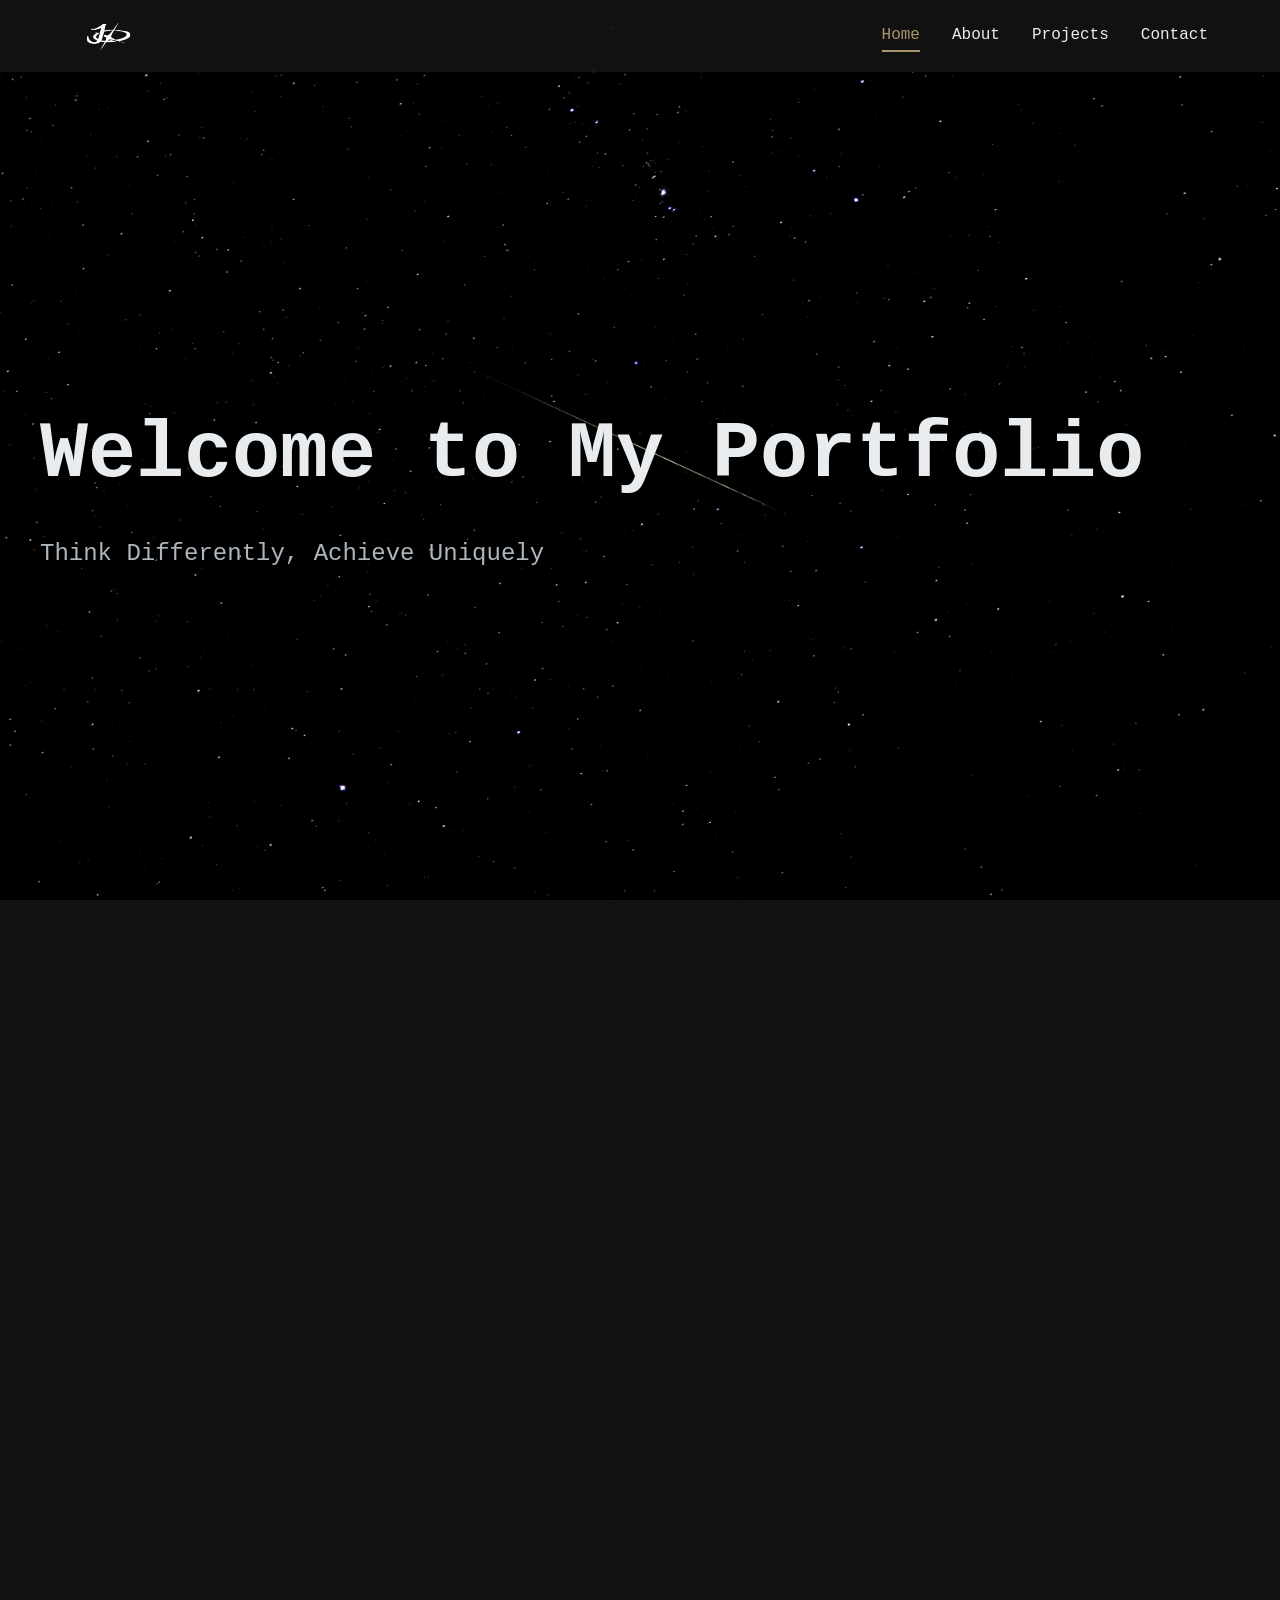
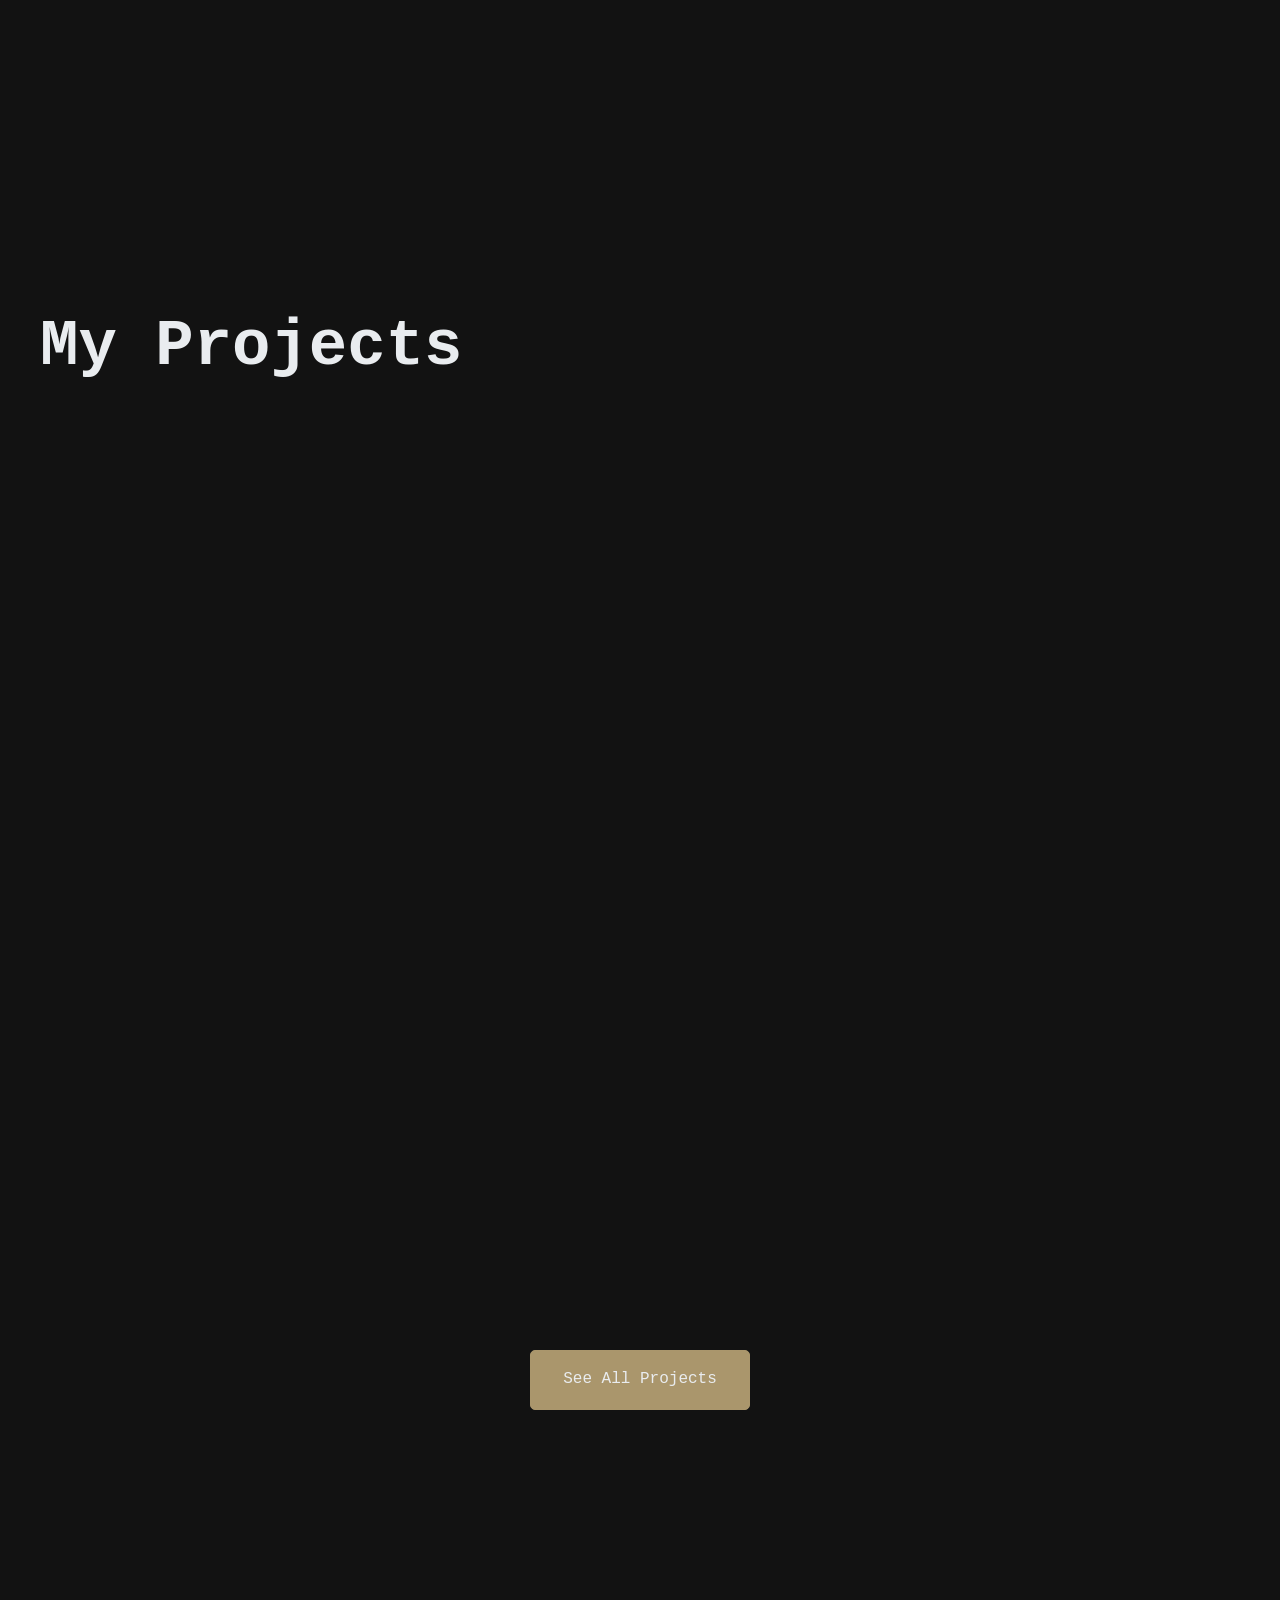
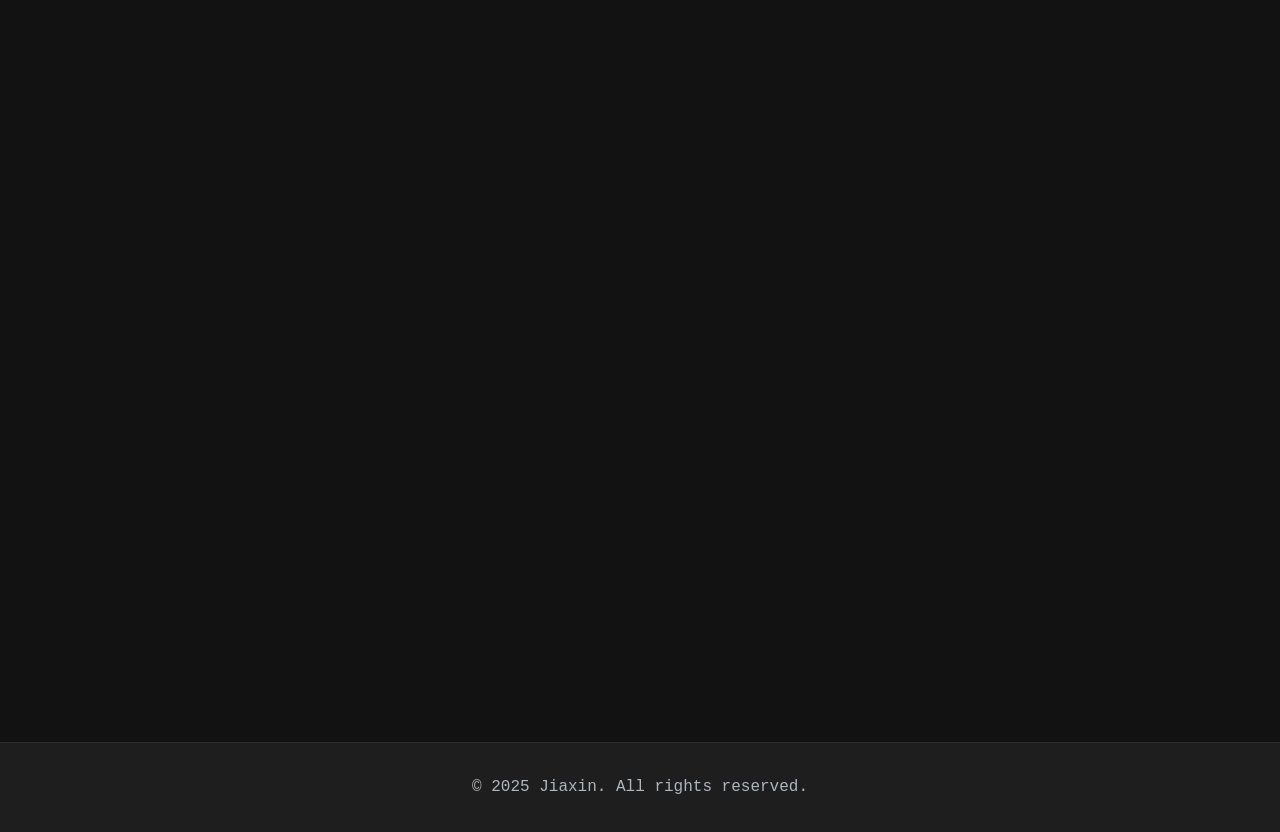
<file: index.html>
<!DOCTYPE html>
<html lang="en">
<head>
    <meta charset="UTF-8">
    <meta name="viewport" content="width=device-width, initial-scale=1.0">
    <title>Jiaxin's Portfolio</title>
    <meta name="description" content="Welcome to Jiaxin's portfolio website. Explore projects, skills, and more about a passionate Computer Science student specializing in Software Engineering at Universiti Teknologi Malaysia.">
    <link rel="stylesheet" href="styles.css">
</head>
<body>
    <header class="header">
        <nav class="nav">
            <div class="logo">
                <a href="#home">
                    <img src="images/logo.webp" alt="Logo" class="logo-img">
                </a>
            </div>
            <button class="mobile-menu-toggle" aria-label="Toggle menu">
                <span></span>
                <span></span>
                <span></span>
            </button>
            <ul class="nav-links">
                <li><a href="#home" class="active">Home</a></li>
                <li><a href="about.html">About</a></li>
                <li><a href="project.html">Projects</a></li>
                <li><a href="#contact">Contact</a></li>
            </ul>
        </nav>
    </header>

    <main>
        <section id="home" class="section fade-in">
            <div class="container">
                <h1>Welcome to My Portfolio</h1>
                <p class="subtitle">Think Differently, Achieve Uniquely</p>
            </div>
        </section>

        <!--About Me-->
        <section id="about" class="section fade-in">
            <div class="container">
                <h2>About Me</h2>
                <div class="about-content">
                    <p>I'm a passionate Computer Science student specializing in Software Engineering at Universiti Teknologi Malaysia.
                        </br>Interested in creating beautiful and functional web experiences.</p>
                    <a href="about.html" class="learn-more-link">Learn more about me &rarr;</a>
                </div>
            </div>
        </section>

        <section id="projects" class="section">
            <div class="container">
                <h2>My Projects</h2>
                <div class="projects-grid">
                    <!-- Project 5 -->
                    <div class="project-item fade-in">
                        <a href="project5.html" class="project-link" aria-label="View Project 5 Detail">
                            <div class="project-image-card">
                                <img src="images/project5.png" alt="Unity Multiplatform Input System Image">
                            </div>
                            <div class="project-text-content">
                                <h3 class="project-title">Unity Multiplatform Input System</h3>
                                <div class="project-tags">
                                    <span class="project-tag">C#</span>
                                    <span class="project-tag">Unity</span>
                                    <span class="project-tag">Design Pattern</span>
                                </div>
                            </div>
                        </a>
                    </div>
                    <!-- Project 6 -->
                    <div class="project-item fade-in">
                        <a href="project6.html" class="project-link" aria-label="View Project 6 Detail">
                            <div class="project-image-card">
                                <img src="images/project6.png" alt="CalmSpace Image">
                            </div>
                            <div class="project-text-content">
                                <h3 class="project-title">CalmSpace</h3>
                                <div class="project-tags">
                                    <span class="project-tag">Java Spring Boot</span>
                                    <span class="project-tag">Maven</span>
                                    <span class="project-tag">MySQL</span>
                                </div>
                            </div>
                        </a>
                    </div>
                    <!-- Project 8 -->
                    <div class="project-item fade-in">
                        <a href="project8.html" class="project-link" aria-label="View Project 8 Detail">
                            <div class="project-image-card">
                                <img src="images/project8.png" alt="MindTrack Image">
                            </div>
                            <div class="project-text-content">
                                <h3 class="project-title">MindTrack</h3>
                                <div class="project-tags">
                                    <span class="project-tag">TypeScript</span>
                                </div>
                            </div>
                        </a>
                    </div>
                    <!-- Project 9 -->
                    <div class="project-item fade-in">
                        <a href="project9.html" class="project-link" aria-label="View Project 9 Detail">
                            <div class="project-image-card">
                                <img src="images/project9.png" alt="SavePaws Image">
                            </div>
                            <div class="project-text-content">
                                <h3 class="project-title">SavePaws</h3>
                                <div class="project-tags">
                                    <span class="project-tag">React Native</span>
                                    <span class="project-tag">Express.js</span>
                                    <span class="project-tag">REST API</span>
                                </div>
                            </div>
                        </a>
                    </div>
                </div>
                <!-- Direct to Project -->
                <div class="see-all-projects-button">
                    <a href="project.html" class="btn primary-button">See All Projects</a>
                </div>
            </div>
        </section>

        <section id="contact" class="section fade-in">
            <div class="container">
                <h2>Contact Me</h2>
                <div class="contact-content">
                    <p>Get in touch with me!!</p>
                    <a href="https://github.com/Jiaxin061" class="contact-button" target="_blank" rel="noopener">Visit My GitHub</a>
                </div>
            </div>
        </section>
    </main>

    <footer class="footer">
        <div class="container">
            <p>&copy; 2025 Jiaxin. All rights reserved.</p>
        </div>
    </footer>

    <script src="script.js"></script>
</body>
</html>
</file>
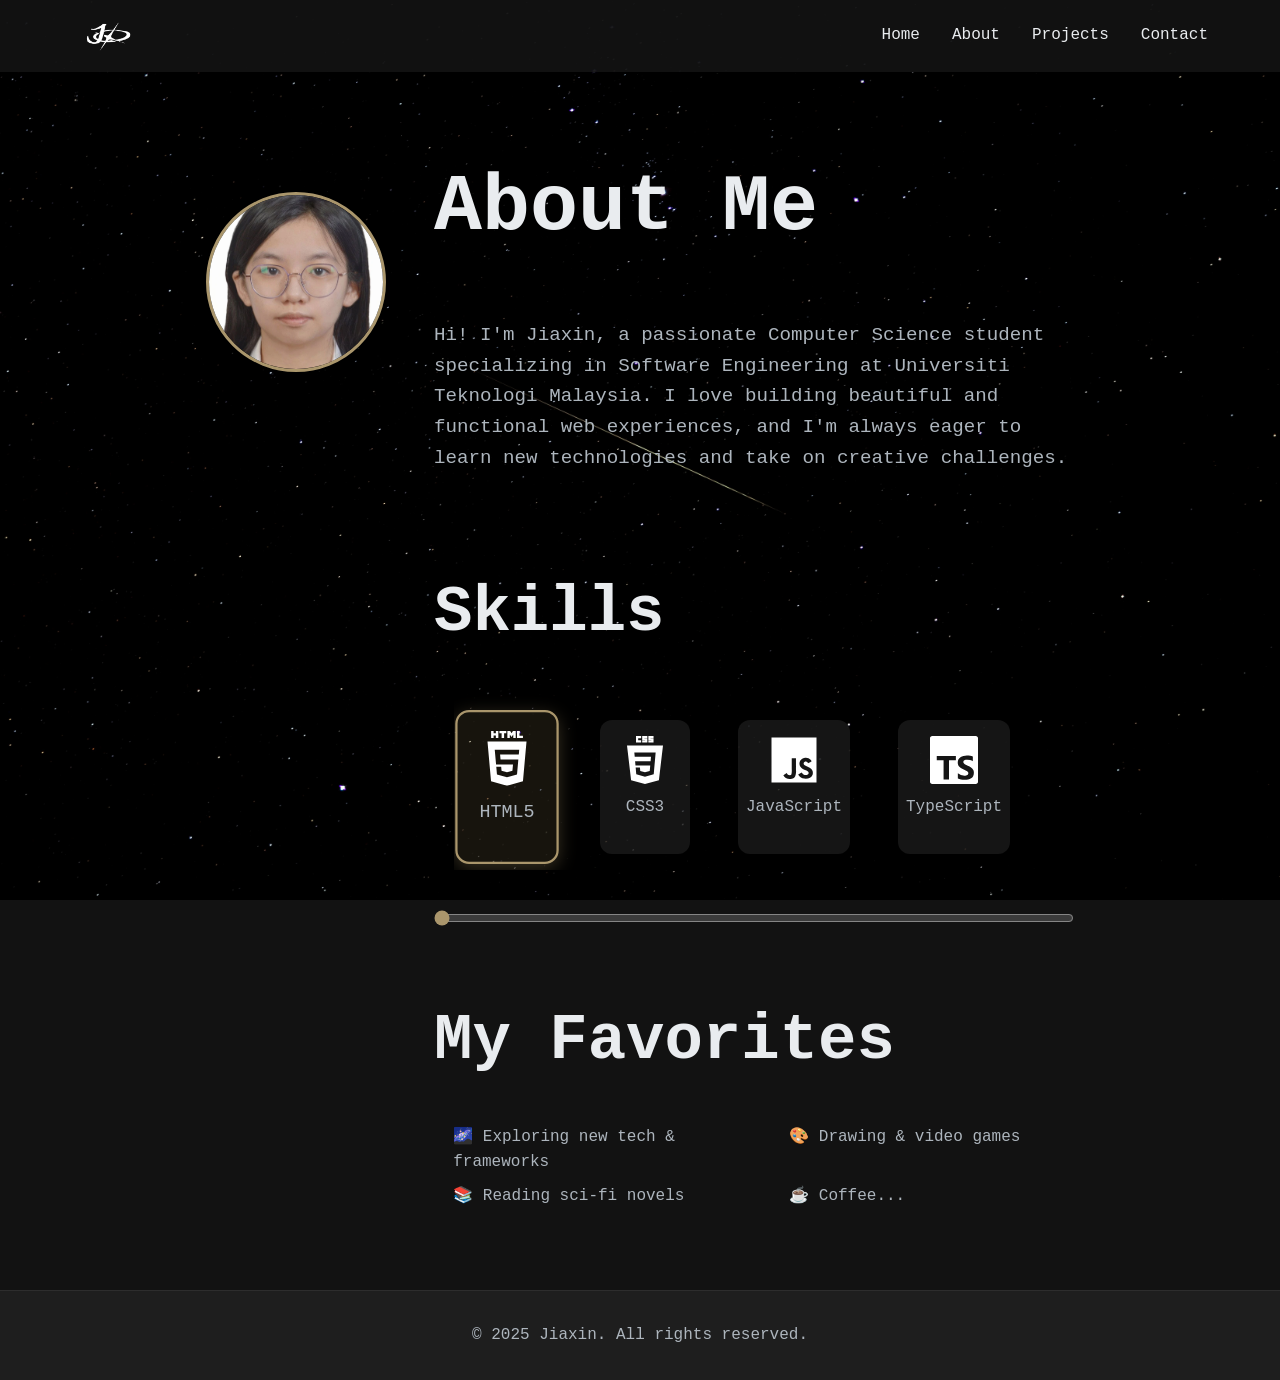
<file: about.html>
<!DOCTYPE html>
<html lang="en">
<head>
    <meta charset="UTF-8">
    <meta name="viewport" content="width=device-width, initial-scale=1.0">
    <title>About Jiaxin | Portfolio, Skills, and Favorites</title>
    <meta name="description" content="Learn more about Jiaxin, a passionate Computer Science student specializing in Software Engineering at Universiti Teknologi Malaysia. Discover skills, favorite tools, and more.">
    <link rel="stylesheet" href="styles.css">
</head>
<body>
    <header class="header">
        <nav class="nav" aria-label="Main Navigation">
            <div class="logo">
                <a href="index.html#home">
                    <img src="images/logo.webp" alt="Jiaxin Portfolio Logo" class="logo-img">
                </a>
            </div>
            <button class="mobile-menu-toggle" aria-label="Toggle menu">
                <span></span>
                <span></span>
                <span></span>
            </button>
            <ul class="nav-links">
                <li><a href="index.html#home">Home</a></li>
                <li><a href="about.html" class="active">About</a></li>
                <li><a href="project.html">Projects</a></li>
                <li><a href="index.html#contact">Contact</a></li>
            </ul>
        </nav>
    </header>
    <main>
        <section class="about-section section fade-in">
            <div class="container about-container">
                <div class="about-profile">
                    <img src="images/profile.webp" alt="Jiaxin profile picture" class="about-profile-img">
                </div>
                <div class="about-info">
                    <h1>About Me</h1>
                    <p class="about-intro">
                        Hi! I'm Jiaxin, a passionate Computer Science student specializing in Software Engineering at Universiti Teknologi Malaysia. I love building beautiful and functional web experiences, and I'm always eager to learn new technologies and take on creative challenges.
                    </p>
                    <h2>Skills</h2>
                    <div class="about-skills-scroll">
                        <div class="skill-item" id="skill-html"><img src="images/skill-logos/html5-01-svgrepo-com.svg" alt="HTML5 logo"><span>HTML5</span></div>
                        <div class="skill-item" id="skill-css"><img src="images/skill-logos/css-fill-svgrepo-com.svg" alt="CSS3 logo"><span>CSS3</span></div>
                        <div class="skill-item" id="skill-js"><img src="images/skill-logos/javascript-svgrepo-com.svg" alt="JavaScript logo"><span>JavaScript</span></div>
                        <div class="skill-item" id="skill-typescript"><img src="images/skill-logos/typescript.svg" alt="TypeScript logo"><span>TypeScript</span></div>
                        <div class="skill-item" id="skill-react-native"><img src="images/skill-logos/react-native.svg" alt="React Native logo"><span>React Native</span></div>
                        <div class="skill-item" id="skill-vue"><img src="images/skill-logos/logo-vue-svgrepo-com.svg" alt="Vue logo"><span>Vue</span></div>
                        <div class="skill-item" id="skill-figma"><img src="images/skill-logos/figma-logo-fill-svgrepo-com.svg" alt="Figma logo"><span>Figma</span></div>
                        <div class="skill-item" id="skill-cpp"><img src="images/skill-logos/c-plus-plus-svgrepo-com.svg" alt="C++ logo"><span>C++</span></div>
                        <div class="skill-item" id="skill-java"><img src="images/skill-logos/java-svgrepo-com.svg" alt="Java logo"><span>Java</span></div>
                        <div class="skill-item" id="skill-springboot"><img src="images/skill-logos/springboot.svg" alt="Spring Boot logo"><span>Spring Boot</span></div>
                        <div class="skill-item" id="skill-python"><img src="images/skill-logos/python-127-svgrepo-com.svg" alt="Python logo"><span>Python</span></div>
                        <div class="skill-item" id="skill-mysql"><img src="images/skill-logos/mysql-svgrepo-com.svg" alt="MySQL logo"><span>MySQL</span></div>
                        <div class="skill-item" id="skill-git"><img src="images/skill-logos/git.svg" alt="Git logo"><span>Git</span></div>
                        <div class="skill-item" id="skill-github"><img src="images/skill-logos/github.svg" alt="GitHub logo"><span>GitHub</span></div>
                    </div>
                    <input type="range" min="0" max="13" value="0" class="skills-scroll-range" aria-label="Scroll skills">
                    <h2>My Favorites</h2>
                    <ul class="about-favorites">
                        <li>🌌 Exploring new tech &amp; frameworks</li>
                        <li>🎨 Drawing &amp; video games</li>
                        <li>📚 Reading sci-fi novels</li>
                        <li>☕ Coffee...</li>
                    </ul>
                </div>
            </div>
        </section>
    </main>
    <footer class="footer">
        <div class="container">
            <p>&copy; 2025 Jiaxin. All rights reserved.</p>
        </div>
    </footer>
    <script src="script.js"></script>
    <script>
    const skillsContainer = document.querySelector('.about-skills-scroll');
    const range = document.querySelector('.skills-scroll-range');
    
    function updateSkillsList() {
        const skills = document.querySelectorAll('.about-skills-scroll .skill-item');
        
        function setActiveSkill(idx) {
            skills.forEach((item, i) => {
                item.classList.toggle('active', i === idx);
            });
            skills[idx].scrollIntoView({behavior: 'smooth', inline: 'center', block: 'nearest'});
            if (range && Number(range.value) !== idx) {
                range.value = idx;
            }
        }
        
        if (range && skills.length) {
            range.addEventListener('input', e => {
                setActiveSkill(Number(range.value));
            });
            
            // Mouse wheel scroll logic
            let scrollAccumulator = 0;
            const scrollThreshold = 150; // Higher value = slower scrolling
            
            skillsContainer.addEventListener('wheel', (e) => {
                e.preventDefault();
                scrollAccumulator += e.deltaY;
                
                if (Math.abs(scrollAccumulator) >= scrollThreshold) {
                    const direction = scrollAccumulator > 0 ? 1 : -1;
                    let nextIdx = Number(range.value) + direction;
                    
                    if (nextIdx >= 0 && nextIdx < skills.length) {
                        setActiveSkill(nextIdx);
                    }
                    scrollAccumulator = 0;
                }
            }, { passive: false });

            // Initialize
            setActiveSkill(Number(range.value));
            
            skills.forEach((item, i) => {
                item.addEventListener('click', () => {
                    setActiveSkill(i);
                });
            });
        }
    }
    
    updateSkillsList();
    </script>
</body>
</html>
</file>
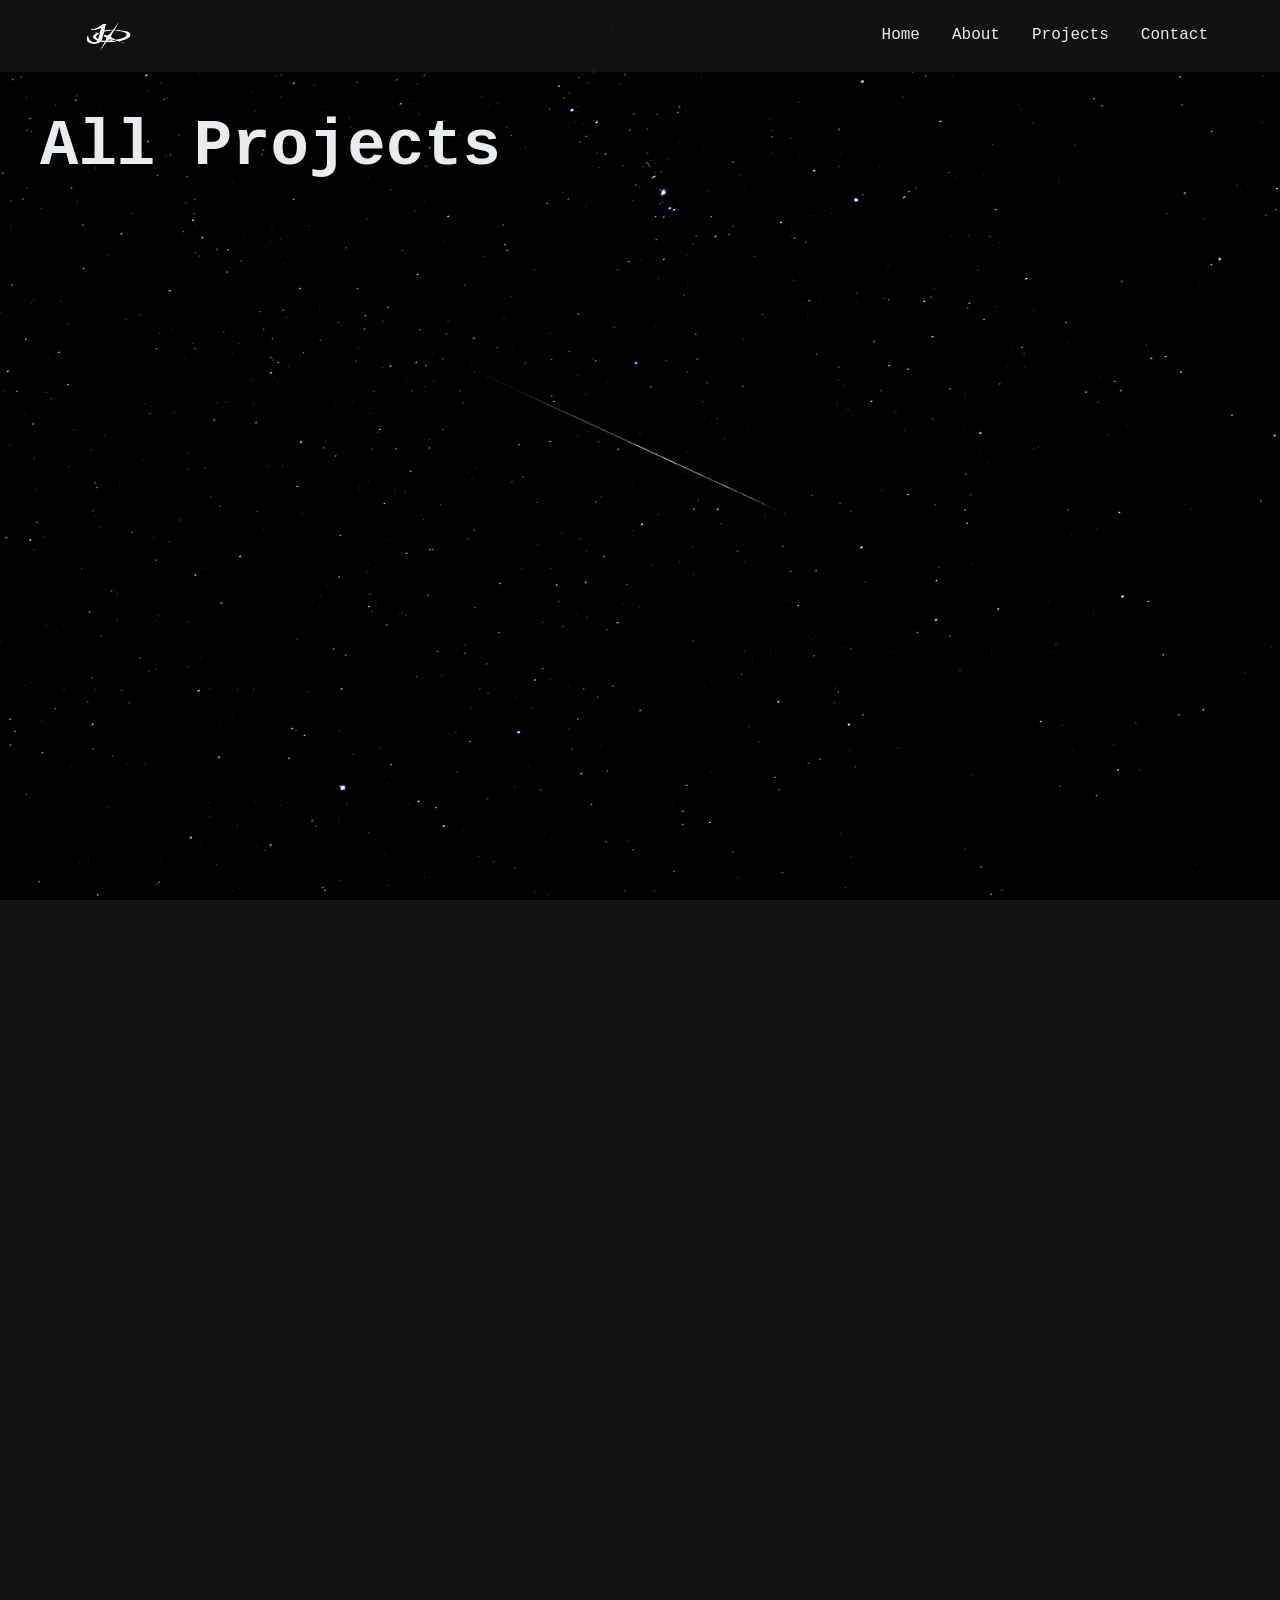
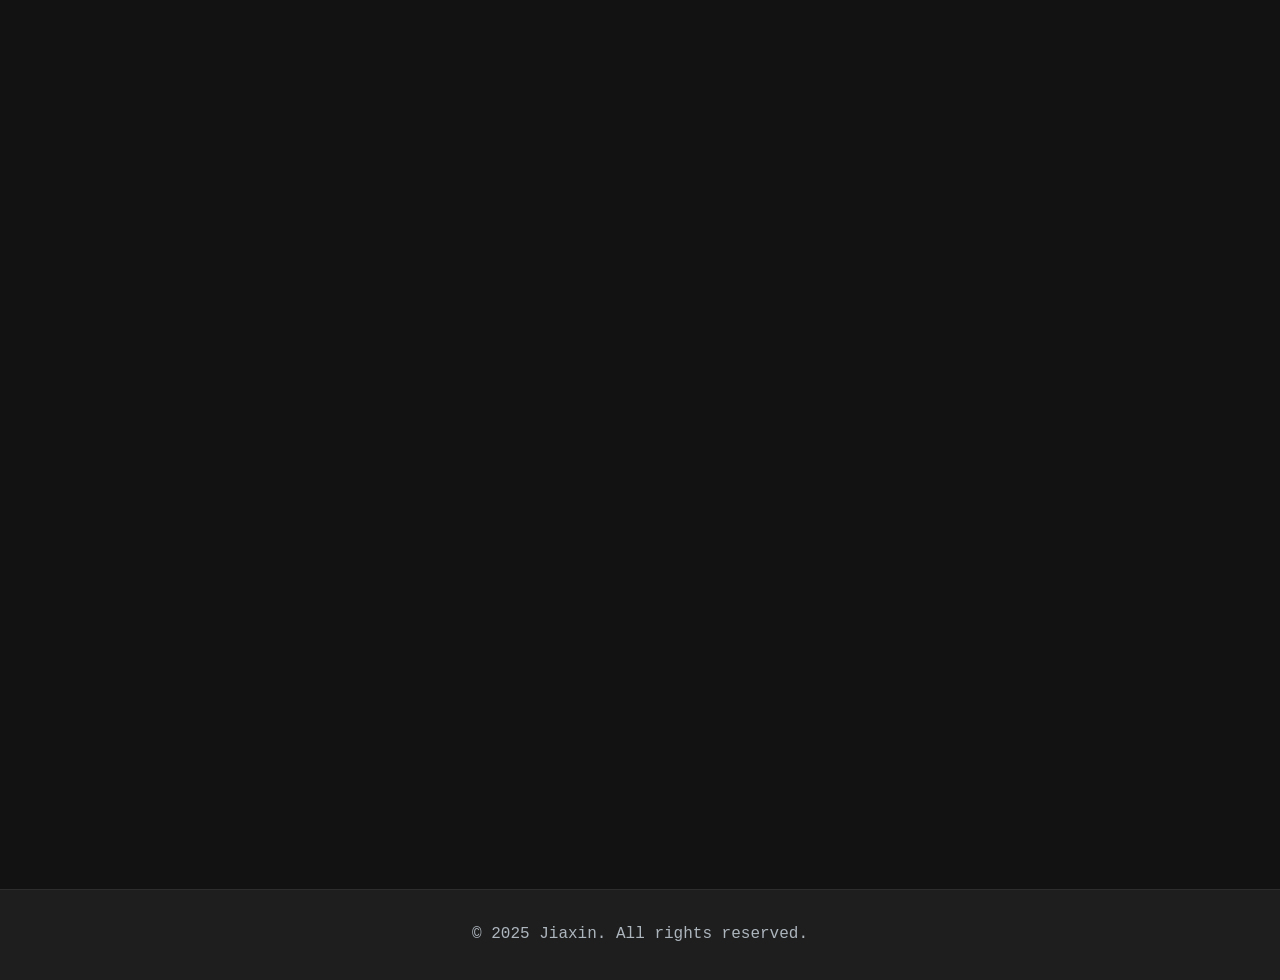
<file: project.html>
<!DOCTYPE html>
<html lang="en">
<head>
    <meta charset="UTF-8">
    <meta name="viewport" content="width=device-width, initial-scale=1.0">
    <title>Projects | Jiaxin's Portfolio</title>
    <meta name="description" content="Browse Jiaxin's web development projects, including portfolio, web apps, and more. Discover technologies and skills used in each project.">
    <link rel="stylesheet" href="styles.css">
</head>
<body>
    <header class="header">
        <nav class="nav">
            <div class="logo">
                <a href="index.html#home">
                    <img src="images/logo.webp" alt="Logo" class="logo-img">
                </a>
            </div>
             <button class="mobile-menu-toggle" aria-label="Toggle menu">
                <span></span>
                <span></span>
                <span></span>
            </button>
            <ul class="nav-links">
                <li><a href="index.html#home">Home</a></li>
                <li><a href="about.html">About</a></li>
                <li><a href="project.html" class="active">Projects</a></li>
                <li><a href="index.html#contact">Contact</a></li>
            </ul>
        </nav>
    </header>

    <main>
        <section id="all-projects" class="section">
            <div class="container">
                <h2>All Projects</h2>
                <div class="projects-grid">
                    <!-- Project 1 -->
                    <div class="project-item fade-in">
                         <a href="project1.html" class="project-link" aria-label="View Project 1 Detail">
                            <div class="project-image-card">
                                <img src="images/project1.webp" alt="Project 1 Image">
                            </div>
                            <div class="project-text-content">
                                <h3 class="project-title">DblaFence - Best Innovative Idea Award</h3>
                                <div class="project-tags">
                                    <span class="project-tag">HTML</span>
                                    <span class="project-tag">CSS</span>
                                    <span class="project-tag">JavaScript</span>
                                </div>
                            </div>
                        </a>
                    </div>
                    <!-- Project 2 -->
                    <div class="project-item fade-in">
                        <a href="project2.html" class="project-link" aria-label="View Project 2 Detail">
                            <div class="project-image-card">
                                <img src="images/project2.webp" alt="Project 2 Image">
                            </div>
                            <div class="project-text-content">
                                <h3 class="project-title">ClubHub - UTM Event App</h3>
                                <div class="project-tags">
                                    <span class="project-tag">Figma</span>
                                    <span class="project-tag">Prototype</span>
                                </div>
                            </div>
                        </a>
                    </div>
                    <!-- Project 3 -->
                    <div class="project-item fade-in">
                        <a href="project3.html" class="project-link" aria-label="View Project 3 Detail">
                            <div class="project-image-card">
                                <img src="images/project3.webp" alt="Project 3 Image">
                            </div>
                            <div class="project-text-content">
                                <h3 class="project-title">Smart Fridge App</h3>
                                <div class="project-tags">
                                    <span class="project-tag">Figma</span>
                                    <span class="project-tag">IoT</span>
                                    <span class="project-tag">Prototype</span>
                                </div>
                            </div>
                        </a>
                    </div>

                    <!-- Project 5 -->
                    <div class="project-item fade-in">
                        <a href="project5.html" class="project-link" aria-label="View Project 5 Detail">
                            <div class="project-image-card">
                                <img src="images/project5.png" alt="Unity Multiplatform Input System Image">
                            </div>
                            <div class="project-text-content">
                                <h3 class="project-title">Unity Multiplatform Input System</h3>
                                <div class="project-tags">
                                    <span class="project-tag">C#</span>
                                    <span class="project-tag">Unity</span>
                                    <span class="project-tag">Design Pattern</span>
                                </div>
                            </div>
                        </a>
                    </div>

                    <!-- Project 6 -->
                    <div class="project-item fade-in">
                        <a href="project6.html" class="project-link" aria-label="View Project 6 Detail">
                            <div class="project-image-card">
                                <img src="images/project6.png" alt="CalmSpace Image">
                            </div>
                            <div class="project-text-content">
                                <h3 class="project-title">CalmSpace</h3>
                                <div class="project-tags">
                                    <span class="project-tag">Java Spring Boot</span>
                                    <span class="project-tag">Maven</span>
                                    <span class="project-tag">MySQL</span>
                                </div>
                            </div>
                        </a>
                    </div>

                    <!-- Project 7 -->
                    <div class="project-item fade-in">
                        <a href="project7.html" class="project-link" aria-label="View Project 7 Detail">
                            <div class="project-image-card">
                                <img src="images/project7.png" alt="AnyPay Image">
                            </div>
                            <div class="project-text-content">
                                <h3 class="project-title">AnyPay - Consulation Prize PayHack2025</h3>
                                <div class="project-tags">
                                    <span class="project-tag">HTML</span>
                                    <span class="project-tag">CSS</span>
                                    <span class="project-tag">JS</span>
                                </div>
                            </div>
                        </a>
                    </div>

                    <!-- Project 8 -->
                    <div class="project-item fade-in">
                        <a href="project8.html" class="project-link" aria-label="View Project 8 Detail">
                            <div class="project-image-card">
                                <img src="images/project8.png" alt="MindTrack Image">
                            </div>
                            <div class="project-text-content">
                                <h3 class="project-title">MindTrack</h3>
                                <div class="project-tags">
                                    <span class="project-tag">TypeScript</span>
                                </div>
                            </div>
                        </a>
                    </div>

                    <!-- Project 9 -->
                    <div class="project-item fade-in">
                        <a href="project9.html" class="project-link" aria-label="View Project 9 Detail">
                            <div class="project-image-card">
                                <img src="images/project9.png" alt="SavePaws Image">
                            </div>
                            <div class="project-text-content">
                                <h3 class="project-title">SavePaws</h3>
                                <div class="project-tags">
                                    <span class="project-tag">React Native</span>
                                    <span class="project-tag">Express.js</span>
                                    <span class="project-tag">REST API</span>
                                </div>
                            </div>
                        </a>
                    </div>

                    <!-- Portfolio Project -->
                     <div class="project-item fade-in">
                        <a href="project4.html" class="project-link" aria-label="View Portfolio Project Detail">
                            <div class="project-image-card">
                                <img src="images/project4.webp" alt="Portfolio Website Image">
                            </div>
                            <div class="project-text-content">
                                <h3 class="project-title">My Portfolio (This Site)</h3>
                                <div class="project-tags">
                                    <span class="project-tag">HTML</span>
                                    <span class="project-tag">CSS</span>
                                    <span class="project-tag">JavaScript</span>
                                     <span class="project-tag">Responsive</span>
                                </div>
                            </div>
                        </a>
                    </div>
                </div>
            </div>
        </section>
    </main>

    <footer class="footer">
        <div class="container">
            <p>&copy; 2025 Jiaxin. All rights reserved.</p>
        </div>
    </footer>

    <script src="script.js"></script>
    <script>
        document.addEventListener('DOMContentLoaded', () => {
            const fadeElements = document.querySelectorAll('.fade-in');
            const observerOptions = {
                root: null,
                rootMargin: '0px',
                threshold: 0.1
            };

            const observer = new IntersectionObserver((entries) => {
                entries.forEach(entry => {
                    if (entry.isIntersecting) {
                        entry.target.classList.add('visible');
                    } else {
                        entry.target.classList.remove('visible');
                    }
                });
            }, observerOptions);

            fadeElements.forEach(element => {
                observer.observe(element);
            });
        });
    </script>
</body>
</html>
</file>
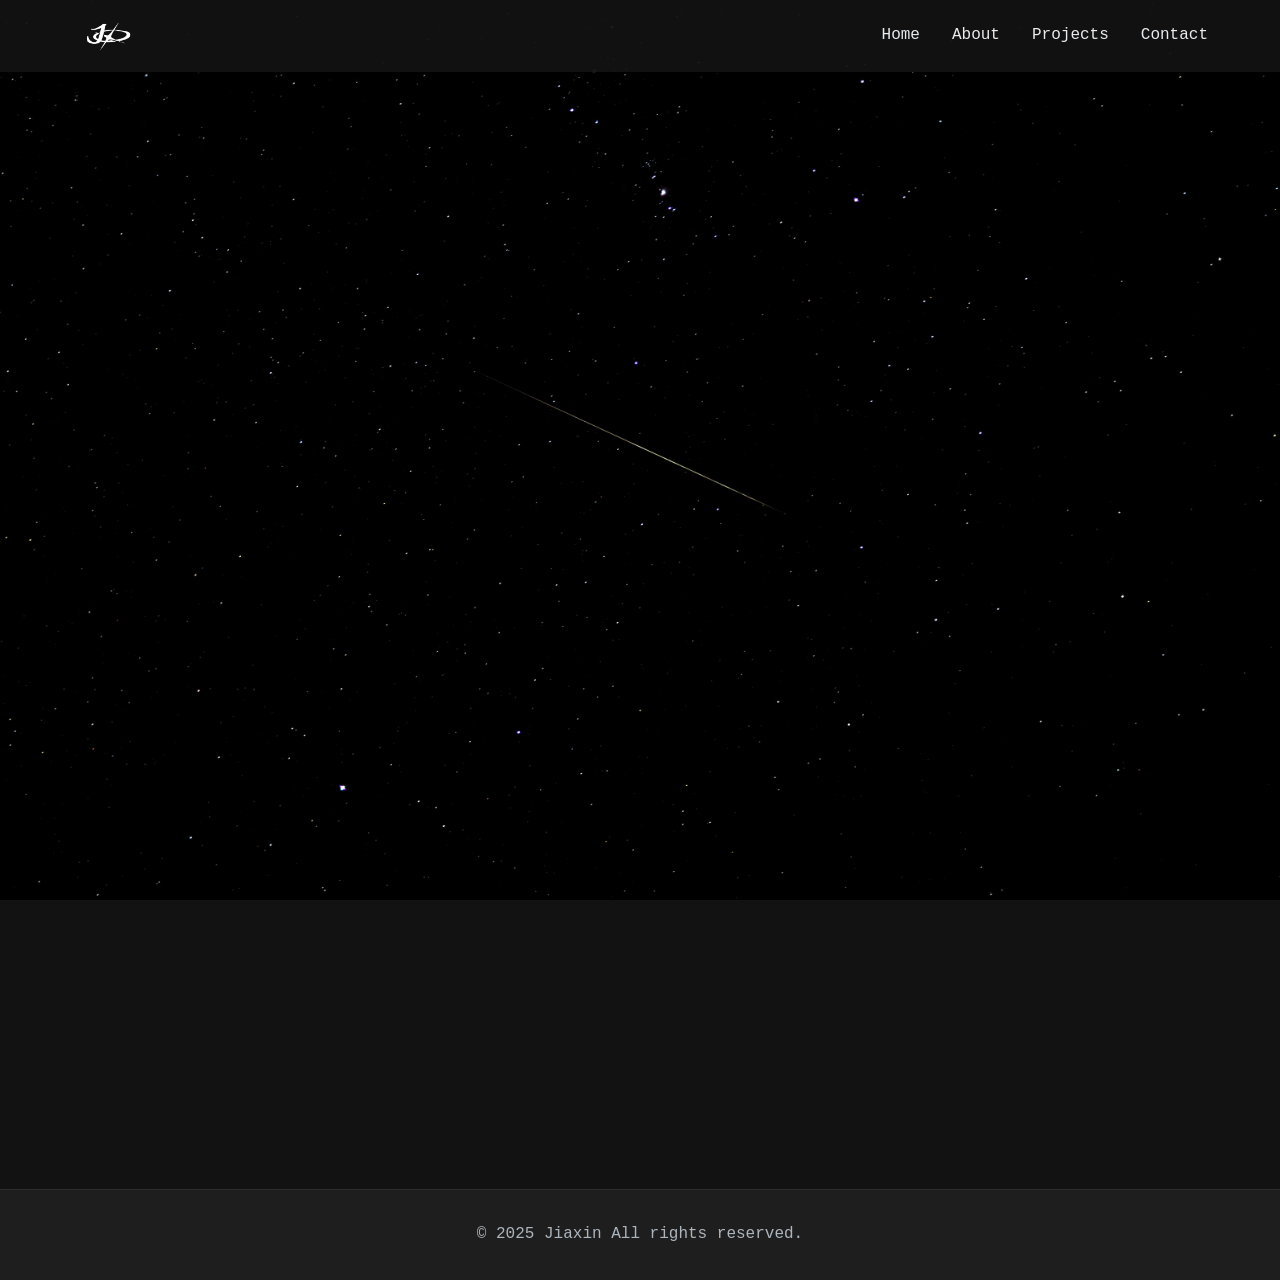
<file: project1.html>
<!DOCTYPE html>
<html lang="en">
<head>
    <meta charset="UTF-8">
    <meta name="viewport" content="width=device-width, initial-scale=1.0">
    <title>Project 1 | Jiaxin's Portfolio</title>
    <meta name="description" content="Details about Project 1 by Jiaxin. See project description, technologies used, and live demo link.">
    <link rel="stylesheet" href="styles.css">
</head>
<body class="project-detail-page">
    <header class="header">
        <nav class="nav">
            <div class="logo">
                <a href="index.html">
                    <img src="images/logo.webp" alt="Logo" class="logo-img">
                </a>
            </div>
             <button class="mobile-menu-toggle" aria-label="Toggle menu">
                <span></span>
                <span></span>
                <span></span>
            </button>
            <ul class="nav-links">
                <li><a href="index.html#home">Home</a></li>
                <li><a href="about.html">About</a></li>
                <li><a href="project.html">Projects</a></li>
                <li><a href="index.html#contact">Contact</a></li>
            </ul>
        </nav>
    </header>

    <div class="project-detail-container fade-in">
        <h1 class="project-detail-title">DblaFence</h1>

        <div class="project-main-layout">
            <div class="project-left-column">
                 <div class="project-detail-meta">
                    <div class="project-description">
                        <h3>Description</h3>
                        <p class="project-detail-description">
                            DblaFence is a web-based dashboard designed to monitor device health and optimize IT infrastructure performance.
                            It features AI-driven suggestions and offers both individual and organization views, 
                            providing a holistic overview for corporate environments. 
                            Built using HTML, CSS, and JavaScript.
                        </p>
                    </div>
                 </div>

                <div class="project-details">
                    <div>
                        <h3>Tags</h3>
                       <div class="project-detail-tags">
                           <span class="project-tag">HTML</span>
                           <span class="project-tag">CSS</span>
                           <span class="project-tag">JavaScript</span>
                           <span class="project-tag">Responsive Design</span>
                       </div>
                    </div>
                </div>

                <div class="project-detail-actions">
                    <a href="https://jiaxin061.github.io/DblaFence/" class="project-detail-button" target="_blank">View Live Demo</a>
                    <a href="index.html#projects" class="project-detail-button back-button">Back to Projects</a>
                </div>
            </div>

            <div class="project-right-column">
                 <!-- Project Image -->
                <img src="images/project1.webp" alt="Project 1 Main Image" class="project-detail-image">
            </div>
        </div>
    </div>

    <footer class="footer">
        <div class="container">
            <p>&copy; 2025 Jiaxin All rights reserved.</p>
        </div>
    </footer>

    <script src="script.js"></script>
    <script>
        document.addEventListener('DOMContentLoaded', () => {
            const projectDetailContainer = document.querySelector('.project-detail-container');
            if (projectDetailContainer) {
                setTimeout(() => {
                     projectDetailContainer.classList.add('visible');
                }, 100);
            }
        });
    </script>
</body>
</html>
</file>
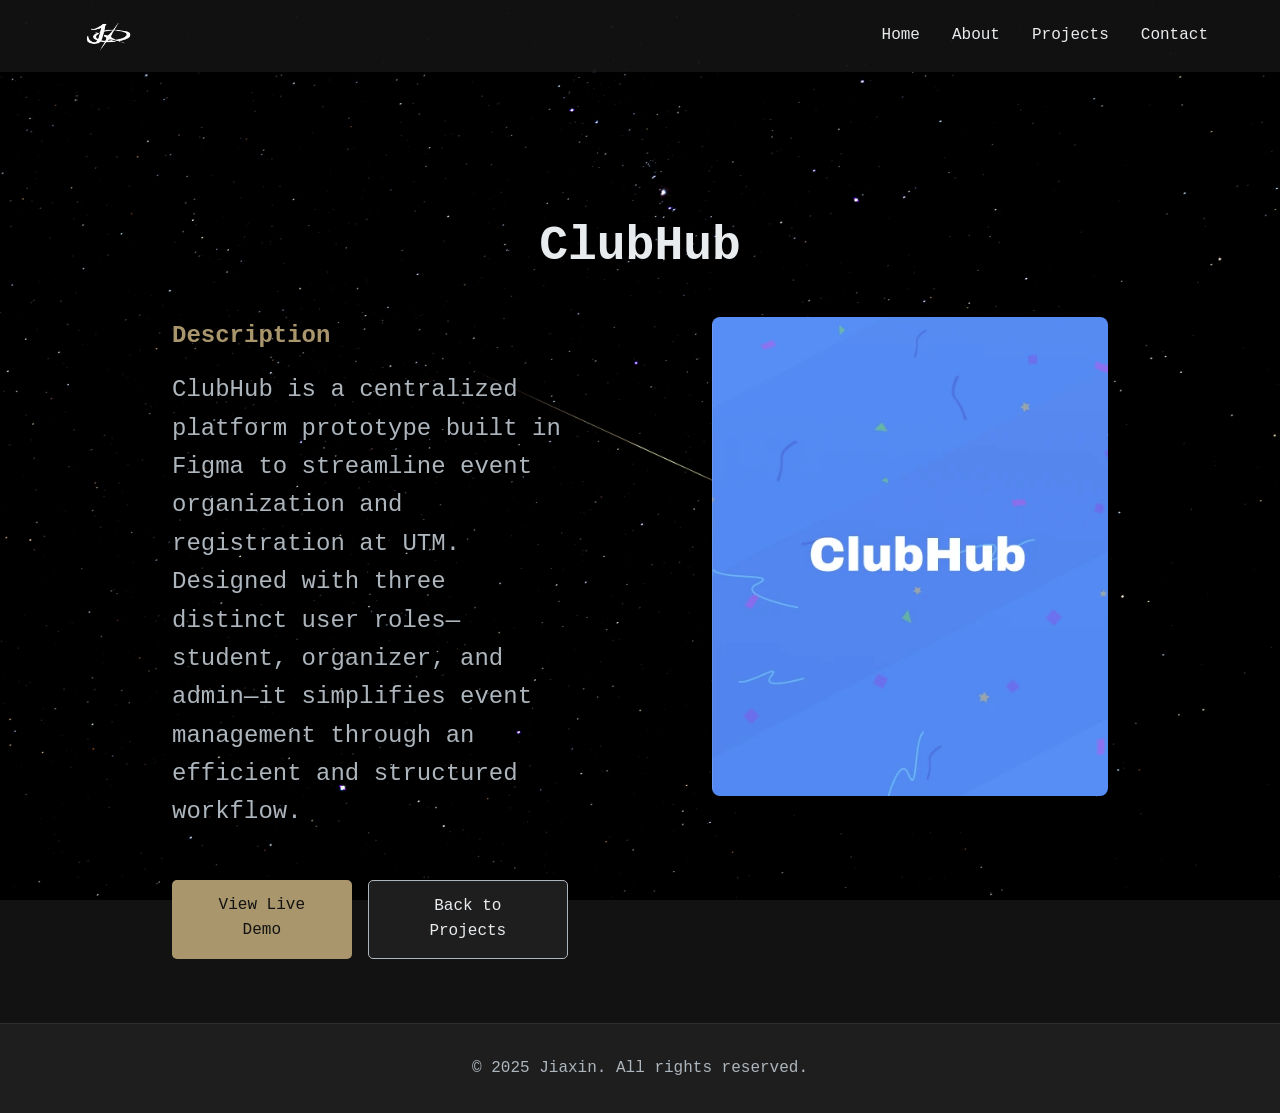
<file: project2.html>
<!DOCTYPE html>
<html lang="en">
<head>
    <meta charset="UTF-8">
    <meta name="viewport" content="width=device-width, initial-scale=1.0">
    <title>Project 2 | Jiaxin's Portfolio</title>
    <meta name="description" content="Details about Project 2 by Jiaxin. See project description, technologies used, and live demo link.">
    <link rel="stylesheet" href="styles.css">
</head>
<body class="project-detail-page">
    <header class="header">
        <nav class="nav">
            <div class="logo">
                <a href="index.html">
                    <img src="images/logo.webp" alt="Logo" class="logo-img">
                </a>
            </div>
             <button class="mobile-menu-toggle" aria-label="Toggle menu">
                <span></span>
                <span></span>
                <span></span>
            </button>
            <ul class="nav-links">
                <li><a href="index.html#home">Home</a></li>
                <li><a href="about.html">About</a></li>
                <li><a href="project.html">Projects</a></li>
                <li><a href="index.html#contact">Contact</a></li>
            </ul>
        </nav>
    </header>

    <div class="project-detail-container fade-in">
        <h1 class="project-detail-title">ClubHub</h1>

         <div class="project-main-layout">
            <div class="project-left-column">
                 <div class="project-detail-meta">
            <div class="project-description">
                <h3>Description</h3>
                <p class="project-detail-description">
                    ClubHub is a centralized platform prototype built in Figma to streamline event organization and registration at UTM. 
                    Designed with three distinct user roles—student, organizer, and admin—it simplifies event management through an efficient and structured workflow.
                </p>
                    </div>
                 </div>

                <div class="project-detail-actions">
                    <a href="https://www.figma.com/proto/fF5wvyjxNstFyy7SK9FDaE/ClubHub?node-id=0-2&t=E1K8Yy6bDwOUTbZD-1&starting-point-node-id=0%3A2" class="project-detail-button" target="_blank">View Live Demo</a>
                    <a href="index.html#projects" class="project-detail-button back-button">Back to Projects</a>
             </div>
        </div>

            <div class="project-right-column">
                <img src="images/project2.webp" alt="Project 2 Main Image" class="project-detail-image">
            </div>
        </div>
    </div>

    <footer class="footer">
        <div class="container">
            <p>&copy; 2025 Jiaxin. All rights reserved.</p>
        </div>
    </footer>

    <script src="script.js"></script>
</body>
</html>
</file>
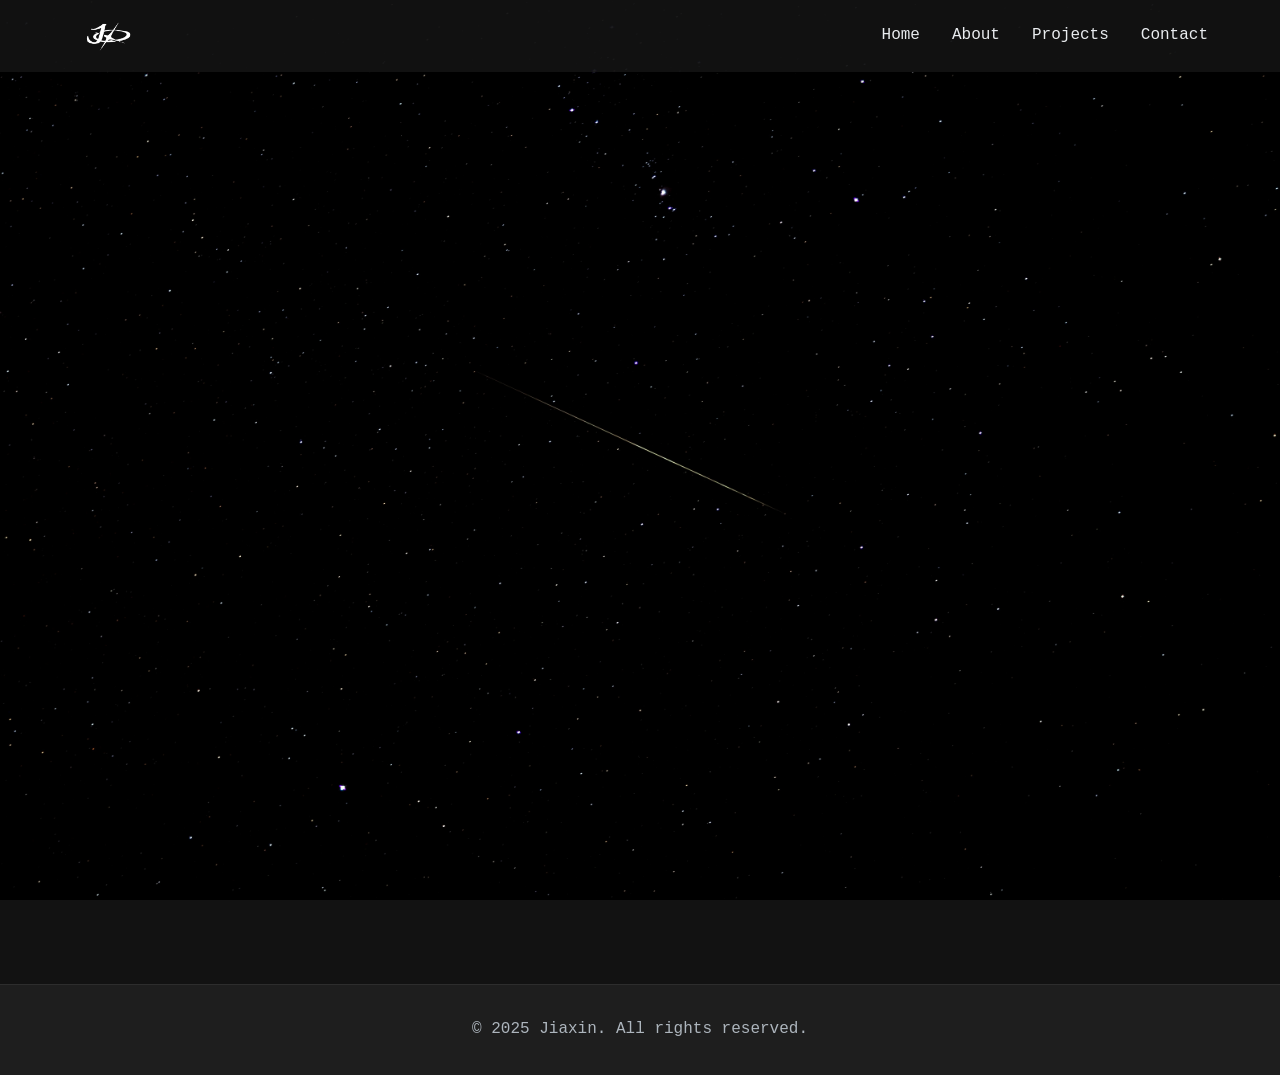
<file: project3.html>
<!DOCTYPE html>
<html lang="en">
<head>
    <meta charset="UTF-8">
    <meta name="viewport" content="width=device-width, initial-scale=1.0">
    <title>Project 3 | Jiaxin's Portfolio</title>
    <meta name="description" content="Details about Project 3 by Jiaxin. See project description, technologies used, and live demo link.">
    <link rel="stylesheet" href="styles.css">
</head>
<body class="project-detail-page">
    <header class="header">
        <nav class="nav">
            <div class="logo">
                <a href="index.html">
                    <img src="images/logo.webp" alt="Logo" class="logo-img">
                </a>
            </div>
             <button class="mobile-menu-toggle" aria-label="Toggle menu">
                <span></span>
                <span></span>
                <span></span>
            </button>
            <ul class="nav-links">
                <li><a href="index.html#home">Home</a></li>
                <li><a href="about.html">About</a></li>
                <li><a href="project.html">Projects</a></li>
                <li><a href="index.html#contact">Contact</a></li>
            </ul>
        </nav>
    </header>

    <div class="project-detail-container fade-in">
        <h1 class="project-detail-title">Smart Fridge App</h1>

        <div class="project-main-layout"> 
            <div class="project-left-column">
                 <div class="project-detail-meta">
            <div class="project-description">
                <h3>Description</h3>
                <p class="project-detail-description">
                    The Smart Fridge App connects seamlessly to a smart fridge to detect and organize stored items by type and expiry date.
                     It sends timely expiry reminders and recommends recipes based on available ingredients, helping users reduce food waste and plan meals efficiently.
                </p>
                    </div>
                 </div>

                <div class="project-detail-actions">
                    <a href="https://www.figma.com/proto/I7Tj7ISqW2Lqpl7TnFAYsM/TecHCI?node-id=177-6397&p=f&t=AWLjDe7Is6mNQmVv-0&scaling=scale-down&content-scaling=fixed&page-id=177%3A6315&starting-point-node-id=177%3A6397" class="project-detail-button" target="_blank">View Live Demo</a>
                    <a href="index.html#projects" class="project-detail-button back-button">Back to Projects</a>
             </div>
        </div>

            <div class="project-right-column"> 
                <img src="images/project3.webp" alt="Project 3 Main Image" class="project-detail-image">
            </div>
        </div>
    </div>

    <footer class="footer">
        <div class="container">
            <p>&copy; 2025 Jiaxin. All rights reserved.</p>
        </div>
    </footer>

    <script src="script.js"></script>
    <script>
        document.addEventListener('DOMContentLoaded', () => {
            const projectDetailContainer = document.querySelector('.project-detail-container');
            if (projectDetailContainer) {
                setTimeout(() => {
                     projectDetailContainer.classList.add('visible');
                }, 100);
            }
        });
    </script>
</body>
</html>
</file>
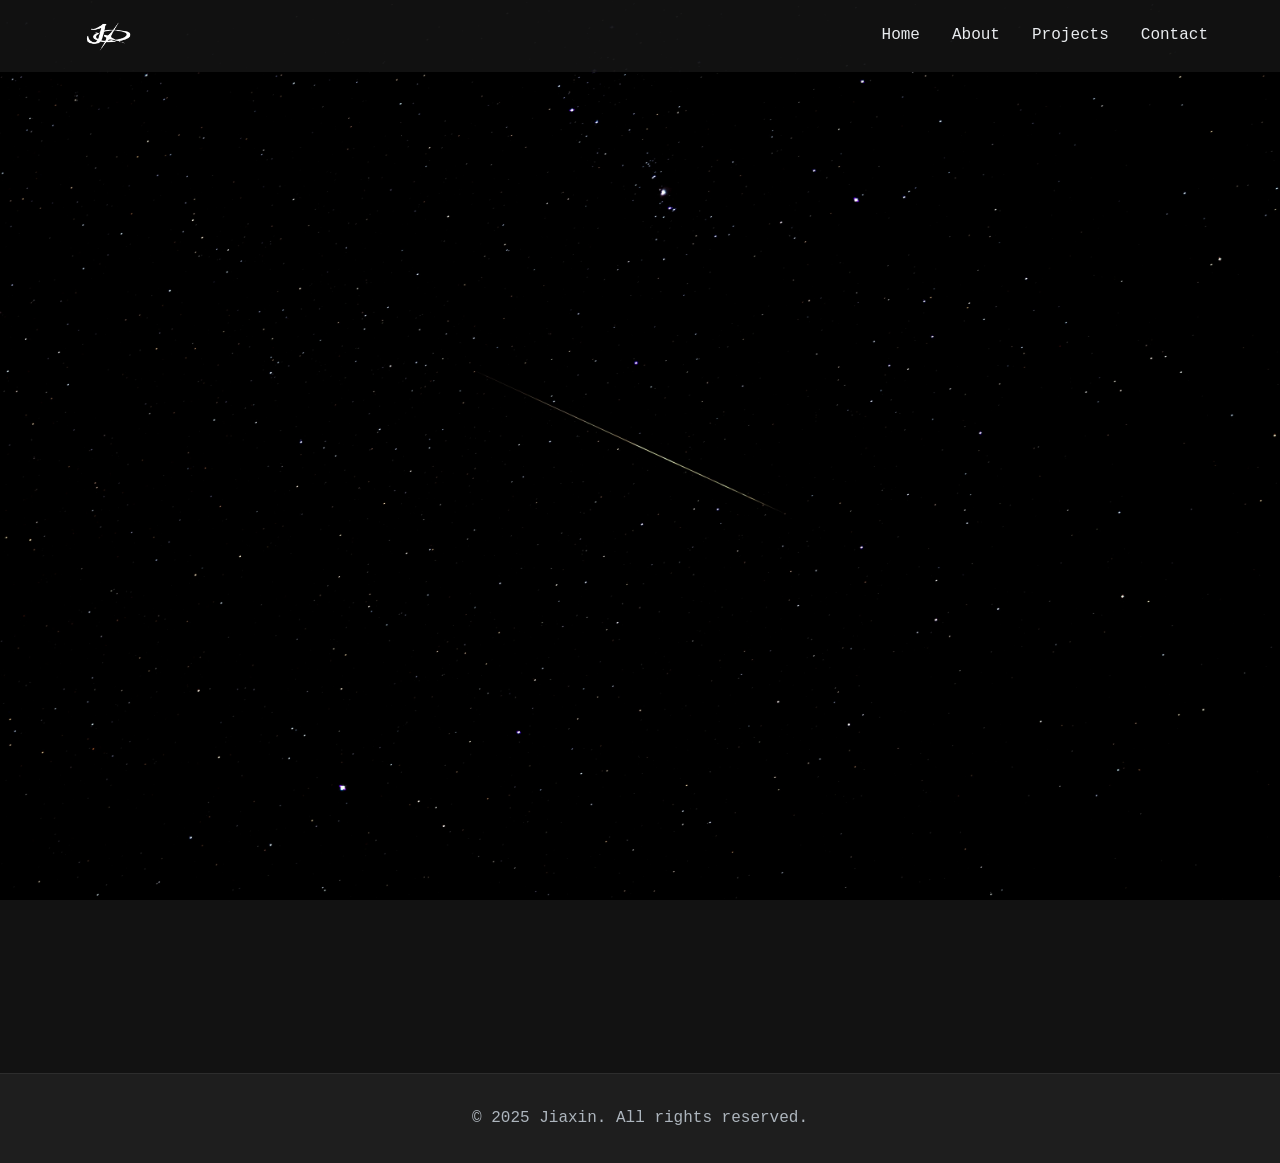
<file: project4.html>
<!DOCTYPE html>
<html lang="en">
<head>
    <meta charset="UTF-8">
    <meta name="viewport" content="width=device-width, initial-scale=1.0">
    <title>Portfolio Website Project | Jiaxin's Portfolio</title>
    <meta name="description" content="Details about Jiaxin's portfolio website project. See project description, technologies used, and live demo link.">
    <link rel="stylesheet" href="styles.css">
</head>
<body class="project-detail-page">
    <header class="header">
        <nav class="nav">
            <div class="logo">
                <a href="index.html">
                    <img src="images/logo.webp" alt="Logo" class="logo-img">
                </a>
            </div>
            <button class="mobile-menu-toggle" aria-label="Toggle menu">
                <span></span>
                <span></span>
                <span></span>
            </button>
            <ul class="nav-links">
                <li><a href="index.html#home">Home</a></li>
                <li><a href="about.html">About</a></li>
                <li><a href="project.html">Projects</a></li>
                <li><a href="index.html#contact">Contact</a></li>
            </ul>
        </nav>
    </header>
    <div class="project-detail-container fade-in">
        <h1 class="project-detail-title">My Portfolio Website</h1>
        <div class="project-main-layout">
            <div class="project-left-column">
                <div class="project-detail-meta">
                    <div class="project-description">
                        <h3>Description</h3>
                        <p class="project-detail-description">
                            This portfolio website features a modern, responsive design, custom animations, and interactive elements. Built with semantic HTML, CSS, and JavaScript, it demonstrates my ability to create visually appealing and user-friendly web experiences.
                        </p>
                    </div>
                </div>
                <div class="project-detail-tags">
                    <span class="project-tag">HTML</span>
                    <span class="project-tag">CSS</span>
                    <span class="project-tag">JavaScript</span>
                    <span class="project-tag">Responsive</span>
                </div>
                <div class="project-detail-actions">
                    <a href="index.html" class="project-detail-button primary-button">View Live Demo</a>
                    <a href="project.html" class="project-detail-button back-button">Back to Projects</a>
                </div>
            </div>
            <div class="project-right-column">
                <img src="images/project4.webp" alt="Portfolio Website Screenshot" class="project-detail-image">
            </div>
        </div>
    </div>
    <footer class="footer">
        <div class="container">
            <p>&copy; 2025 Jiaxin. All rights reserved.</p>
        </div>
    </footer>
    <script src="script.js"></script>
    <script>
        document.addEventListener('DOMContentLoaded', () => {
            const projectDetailContainer = document.querySelector('.project-detail-container');
            if (projectDetailContainer) {
                setTimeout(() => {
                    projectDetailContainer.classList.add('visible');
                }, 100);
            }
        });
    </script>
</body>
</html>
</file>
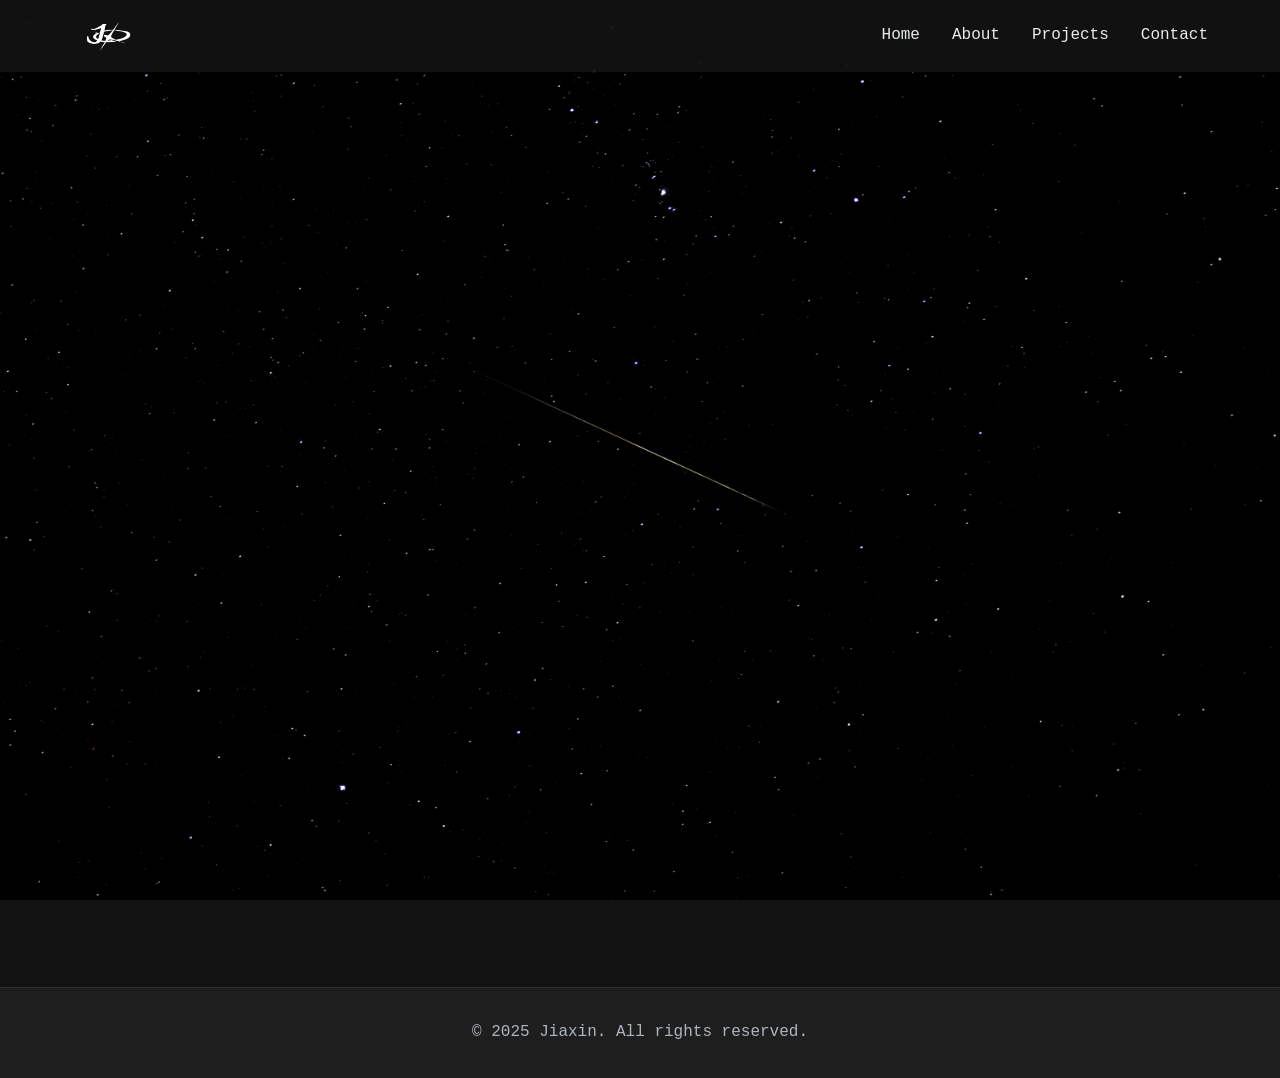
<file: project5.html>
<!DOCTYPE html>
<html lang="en">
<head>
    <meta charset="UTF-8">
    <meta name="viewport" content="width=device-width, initial-scale=1.0">
    <title>Unity Multiplatform Input System | Jiaxin's Portfolio</title>
    <meta name="description" content="A Unity-based multiplatform player input and interaction system implementing Adapter and Command design patterns to support Keyboard, Mobile, and VR controls through a unified architecture.">
    <link rel="stylesheet" href="styles.css">
</head>
<body class="project-detail-page">
    <header class="header">
        <nav class="nav">
            <div class="logo">
                <a href="index.html">
                    <img src="images/logo.webp" alt="Logo" class="logo-img">
                </a>
            </div>
             <button class="mobile-menu-toggle" aria-label="Toggle menu">
                <span></span>
                <span></span>
                <span></span>
            </button>
            <ul class="nav-links">
                <li><a href="index.html#home">Home</a></li>
                <li><a href="about.html">About</a></li>
                <li><a href="project.html">Projects</a></li>
                <li><a href="index.html#contact">Contact</a></li>
            </ul>
        </nav>
    </header>

    <div class="project-detail-container fade-in">
        <h1 class="project-detail-title">Unity Multiplatform Input System</h1>

         <div class="project-main-layout">
            <div class="project-left-column">
                 <div class="project-detail-meta">
            <div class="project-description">
                <h3>Description</h3>
                <p class="project-detail-description">
                    A Unity-based multiplatform player input and interaction system implementing Adapter and Command design patterns to support Keyboard, Mobile, and VR controls through a unified architecture.
                </p>
            </div>
                 </div>

                <div class="project-details">
                    <div>
                        <h3>Tags</h3>
                       <div class="project-detail-tags">
                           <span class="project-tag">C#</span>
                           <span class="project-tag">Unity</span>
                           <span class="project-tag">Design Pattern</span>
                       </div>
                    </div>
                </div>

                <div class="project-detail-actions">
                    <a href="https://github.com/Jiaxin061/unity-vr-multiplatform-input-system" class="project-detail-button" target="_blank">View Live Demo</a>
                    <a href="index.html#projects" class="project-detail-button back-button">Back to Projects</a>
             </div>
        </div>

            <div class="project-right-column">
                <img src="images/project5.png" alt="Unity Multiplatform Input System" class="project-detail-image">
            </div>
        </div>
    </div>

    <footer class="footer">
        <div class="container">
            <p>&copy; 2025 Jiaxin. All rights reserved.</p>
        </div>
    </footer>

    <script src="script.js"></script>
</body>
</html>
</file>
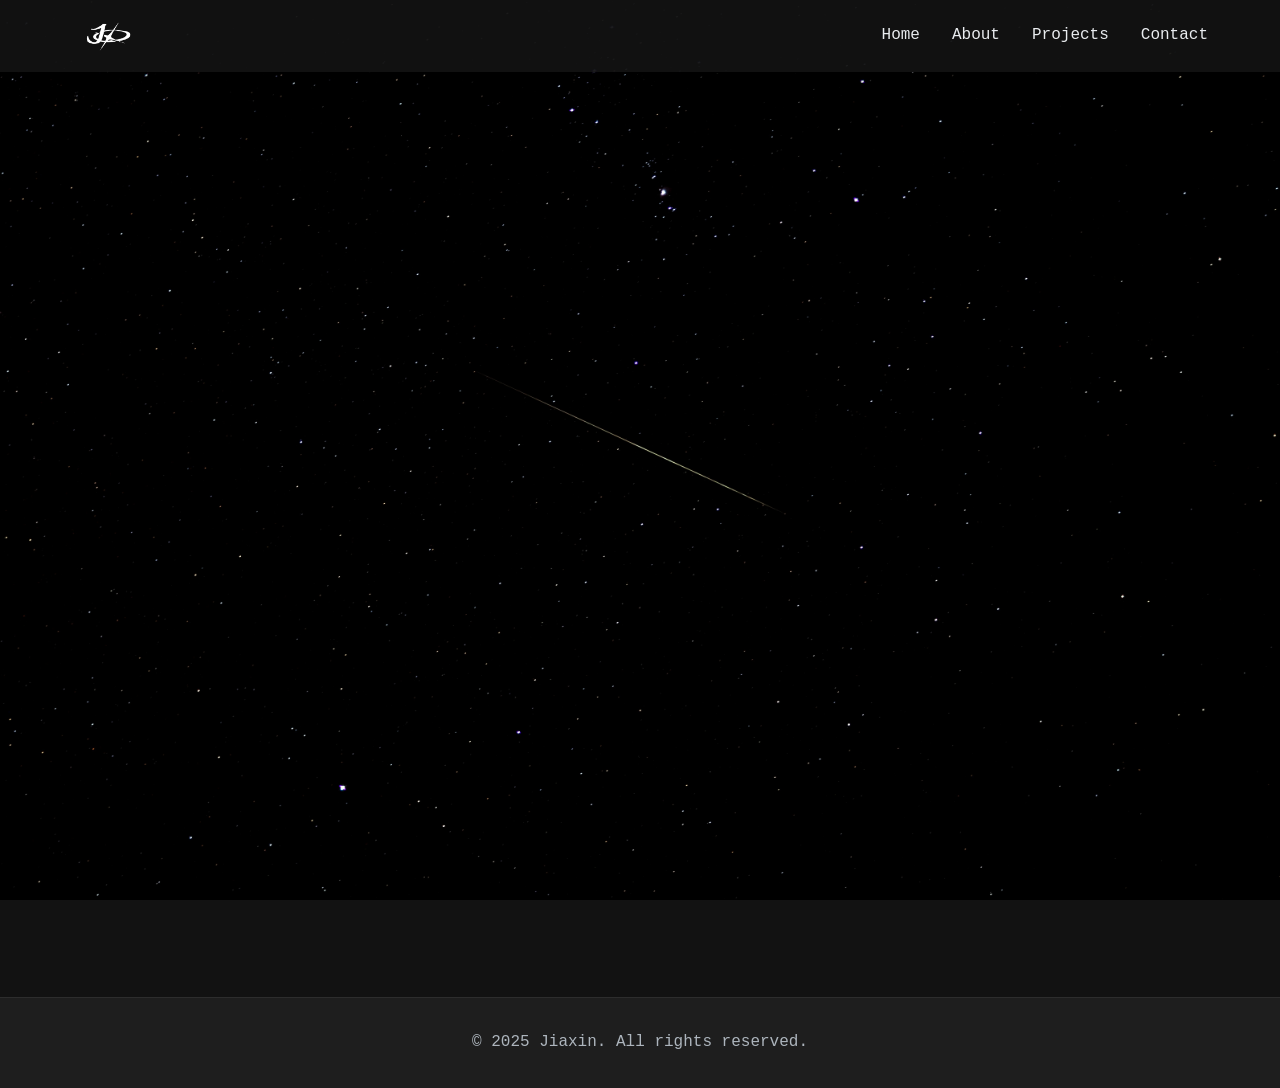
<file: project6.html>
<!DOCTYPE html>
<html lang="en">
<head>
    <meta charset="UTF-8">
    <meta name="viewport" content="width=device-width, initial-scale=1.0">
    <title>CalmSpace | Jiaxin's Portfolio</title>
    <meta name="description" content="CalmSpace is a mental wellness web platform designed to provide users with a safe and calming digital space for emotional support and self-reflection.">
    <link rel="stylesheet" href="styles.css">
</head>
<body class="project-detail-page">
    <header class="header">
        <nav class="nav">
            <div class="logo">
                <a href="index.html">
                    <img src="images/logo.webp" alt="Logo" class="logo-img">
                </a>
            </div>
             <button class="mobile-menu-toggle" aria-label="Toggle menu">
                <span></span>
                <span></span>
                <span></span>
            </button>
            <ul class="nav-links">
                <li><a href="index.html#home">Home</a></li>
                <li><a href="about.html">About</a></li>
                <li><a href="project.html">Projects</a></li>
                <li><a href="index.html#contact">Contact</a></li>
            </ul>
        </nav>
    </header>

    <div class="project-detail-container fade-in">
        <h1 class="project-detail-title">CalmSpace</h1>

         <div class="project-main-layout">
            <div class="project-left-column">
                 <div class="project-detail-meta">
            <div class="project-description">
                <h3>Description</h3>
                <p class="project-detail-description">
                    A mental wellness web platform designed to provide users with a safe and calming digital space for emotional support, self-reflection, and mental well-being management.
                </p>
            </div>
                 </div>

                <div class="project-details">
                    <div>
                        <h3>Tags</h3>
                       <div class="project-detail-tags">
                           <span class="project-tag">Java Spring Boot</span>
                           <span class="project-tag">Maven</span>
                           <span class="project-tag">HTML</span>
                           <span class="project-tag">MySQL</span>
                       </div>
                    </div>
                </div>

                <div class="project-detail-actions">
                    <a href="https://github.com/Jiaxin061/CalmSpace" class="project-detail-button" target="_blank">View Live Demo</a>
                    <a href="index.html#projects" class="project-detail-button back-button">Back to Projects</a>
             </div>
        </div>

            <div class="project-right-column">
                <img src="images/project6.png" alt="CalmSpace Mental Wellness Platform" class="project-detail-image">
            </div>
        </div>
    </div>

    <footer class="footer">
        <div class="container">
            <p>&copy; 2025 Jiaxin. All rights reserved.</p>
        </div>
    </footer>

    <script src="script.js"></script>
</body>
</html>
</file>
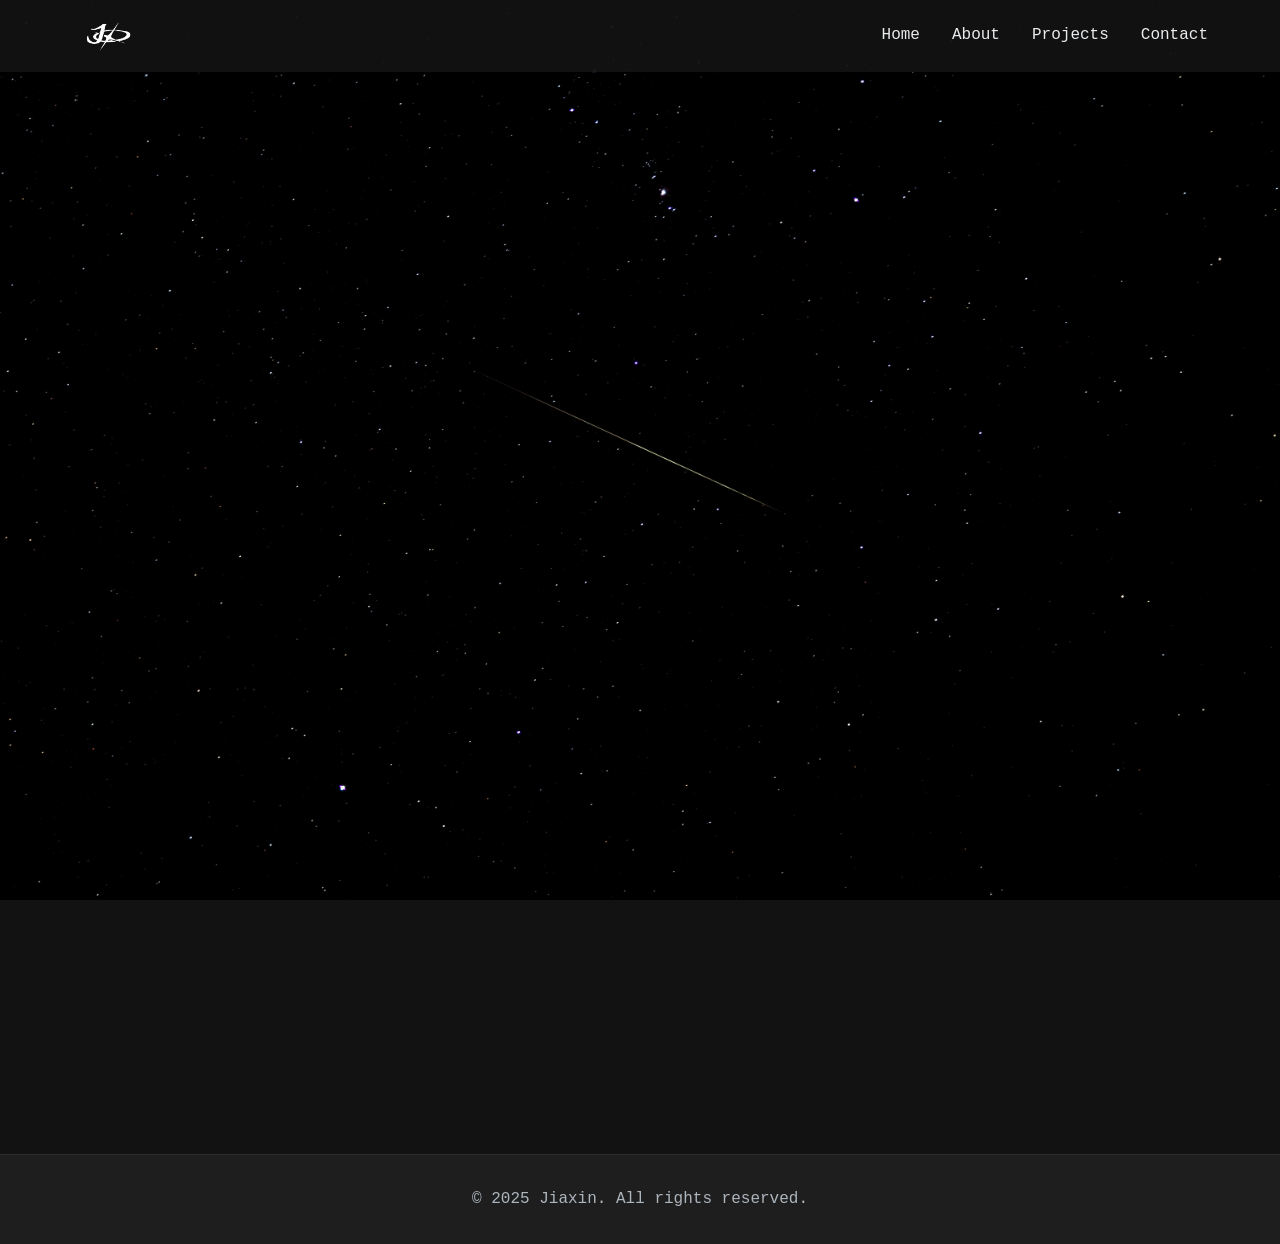
<file: project7.html>
<!DOCTYPE html>
<html lang="en">
<head>
    <meta charset="UTF-8">
    <meta name="viewport" content="width=device-width, initial-scale=1.0">
    <title>AnyPay | Jiaxin's Portfolio</title>
    <meta name="description" content="AnyPay is an all-in-one digital finance platform for Malaysian MSMEs, integrating POS, tax filing, and financial analytics. Consolation Prize Winner – PayHack 2025.">
    <link rel="stylesheet" href="styles.css">
</head>
<body class="project-detail-page">
    <header class="header">
        <nav class="nav">
            <div class="logo">
                <a href="index.html">
                    <img src="images/logo.webp" alt="Logo" class="logo-img">
                </a>
            </div>
             <button class="mobile-menu-toggle" aria-label="Toggle menu">
                <span></span>
                <span></span>
                <span></span>
            </button>
            <ul class="nav-links">
                <li><a href="index.html#home">Home</a></li>
                <li><a href="about.html">About</a></li>
                <li><a href="project.html">Projects</a></li>
                <li><a href="index.html#contact">Contact</a></li>
            </ul>
        </nav>
    </header>

    <div class="project-detail-container fade-in">
        <h1 class="project-detail-title">AnyPay</h1>

         <div class="project-main-layout">
            <div class="project-left-column">
                 <div class="project-detail-meta">
            <div class="project-description">
                <h3>Description</h3>
                <p class="project-detail-description">
                    AnyPay is an all-in-one digital finance platform designed to empower Malaysian MSMEs by integrating POS transactions, automated tax filing, financial analytics, credit-building support, and microloan readiness into a single ecosystem.
                </p>
                <div class="project-award">
                    <strong>🏆 Consolation Prize Winner – PayHack 2025</strong>
                </div>
            </div>
                 </div>

                <div class="project-details">
                    <div>
                        <h3>Tags</h3>
                       <div class="project-detail-tags">
                           <span class="project-tag">HTML</span>
                           <span class="project-tag">CSS</span>
                           <span class="project-tag">JavaScript</span>
                           <span class="project-tag">MSME</span>
                       </div>
                    </div>
                </div>

                <div class="project-detail-actions">
                    <a href="https://jiaxin061.github.io/AnyPay/" class="project-detail-button" target="_blank">View Live Demo</a>
                    <a href="index.html#projects" class="project-detail-button back-button">Back to Projects</a>
             </div>
        </div>

            <div class="project-right-column">
                <img src="images/project7.png" alt="AnyPay Fintech Platform" class="project-detail-image">
            </div>
        </div>
    </div>

    <footer class="footer">
        <div class="container">
            <p>&copy; 2025 Jiaxin. All rights reserved.</p>
        </div>
    </footer>

    <script src="script.js"></script>
</body>
</html>
</file>
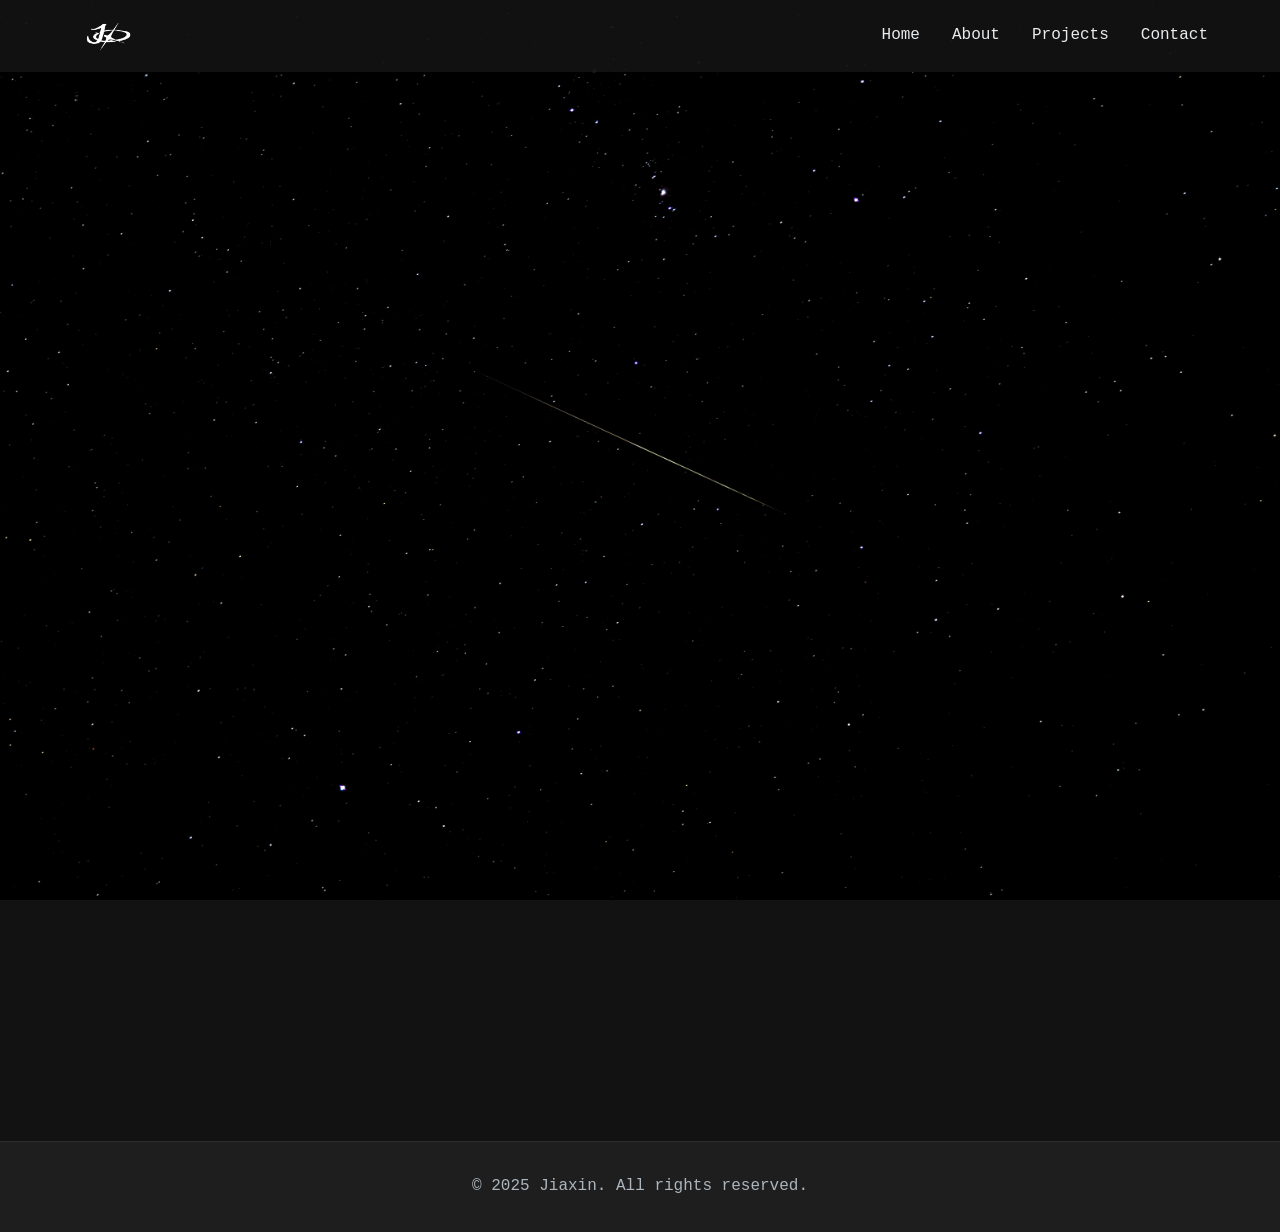
<file: project8.html>
<!DOCTYPE html>
<html lang="en">
<head>
    <meta charset="UTF-8">
    <meta name="viewport" content="width=device-width, initial-scale=1.0">
    <title>MindTrack | Jiaxin's Portfolio</title>
    <meta name="description" content="MindTrack is a front-end system designed to monitor and visualize early indicators of mental fatigue and burnout using multimodal data.">
    <link rel="stylesheet" href="styles.css">
</head>
<body class="project-detail-page">
    <header class="header">
        <nav class="nav">
            <div class="logo">
                <a href="index.html">
                    <img src="images/logo.webp" alt="Logo" class="logo-img">
                </a>
            </div>
             <button class="mobile-menu-toggle" aria-label="Toggle menu">
                <span></span>
                <span></span>
                <span></span>
            </button>
            <ul class="nav-links">
                <li><a href="index.html#home">Home</a></li>
                <li><a href="about.html">About</a></li>
                <li><a href="project.html">Projects</a></li>
                <li><a href="index.html#contact">Contact</a></li>
            </ul>
        </nav>
    </header>

    <div class="project-detail-container fade-in">
        <h1 class="project-detail-title">MindTrack – Multimodal Burnout Detection App</h1>

         <div class="project-main-layout">
            <div class="project-left-column">
                 <div class="project-detail-meta">
            <div class="project-description">
                <h3>Description</h3>
                <p class="project-detail-description">
                    MindTrack is a front-end only system designed to monitor and visualize early indicators of mental fatigue and burnout using multimodal data. The system focuses on usability, explainability, and emotional safety through a friendly, calm UI.
                </p>
            </div>
                 </div>

                <div class="project-details">
                    <div>
                        <h3>Tags</h3>
                       <div class="project-detail-tags">
                           <span class="project-tag">TypeScript</span>
                           <span class="project-tag">Front-end</span>
                       </div>
                    </div>
                </div>

                <div class="project-detail-actions">
                    <a href="https://comfy-sunshine-c05664.netlify.app/" class="project-detail-button" target="_blank">View Live Demo</a>
                    <a href="index.html#projects" class="project-detail-button back-button">Back to Projects</a>
             </div>
        </div>

            <div class="project-right-column">
                <img src="images/project8.png" alt="MindTrack Burnout Detection App" class="project-detail-image">
            </div>
        </div>
    </div>

    <footer class="footer">
        <div class="container">
            <p>&copy; 2025 Jiaxin. All rights reserved.</p>
        </div>
    </footer>

    <script src="script.js"></script>
</body>
</html>
</file>
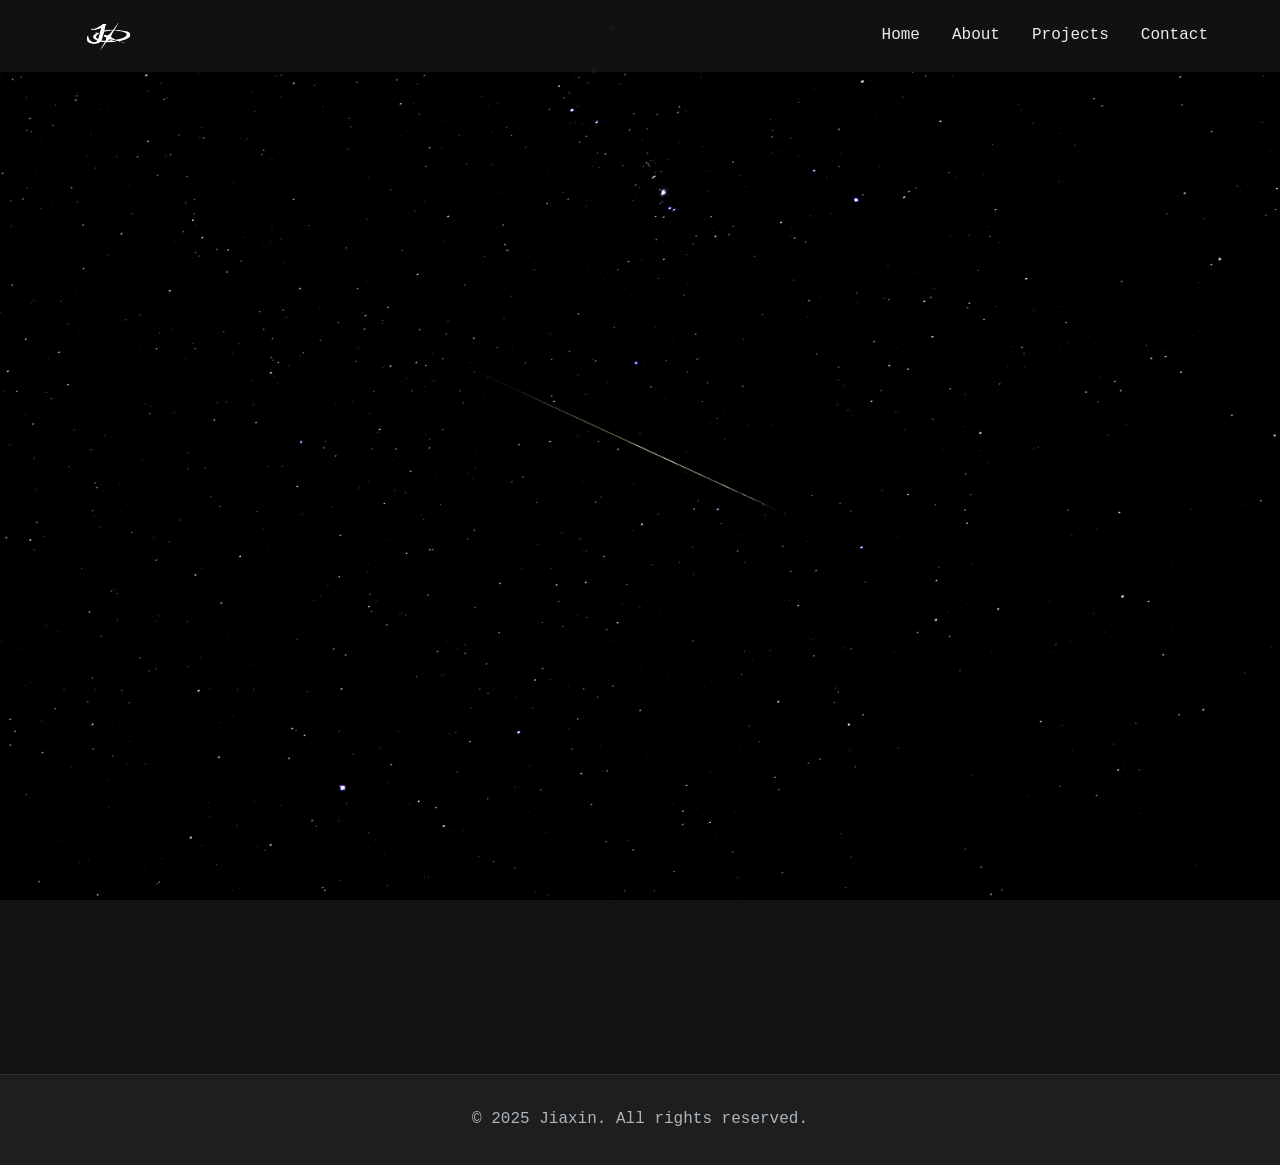
<file: project9.html>
<!DOCTYPE html>
<html lang="en">
<head>
    <meta charset="UTF-8">
    <meta name="viewport" content="width=device-width, initial-scale=1.0">
    <title>SavePaws | Jiaxin's Portfolio</title>
    <meta name="description" content="SavePaws is a React Native mobile application for animal rescue, integrating report management, adoption, and community features.">
    <link rel="stylesheet" href="styles.css">
</head>
<body class="project-detail-page">
    <header class="header">
        <nav class="nav">
            <div class="logo">
                <a href="index.html">
                    <img src="images/logo.webp" alt="Logo" class="logo-img">
                </a>
            </div>
             <button class="mobile-menu-toggle" aria-label="Toggle menu">
                <span></span>
                <span></span>
                <span></span>
            </button>
            <ul class="nav-links">
                <li><a href="index.html#home">Home</a></li>
                <li><a href="about.html">About</a></li>
                <li><a href="project.html">Projects</a></li>
                <li><a href="index.html#contact">Contact</a></li>
            </ul>
        </nav>
    </header>

    <div class="project-detail-container fade-in">
        <h1 class="project-detail-title">SavePaws</h1>

         <div class="project-main-layout">
            <div class="project-left-column">
                 <div class="project-detail-meta">
            <div class="project-description">
                <h3>Description</h3>
                <p class="project-detail-description">
                    A React Native–based mobile application designed to support animal rescue. It integrates Animal Report & Rescue Management, Adoption, Donation & Sponsorship, and Volunteer & Community into a single and efficient platform.
                </p>
            </div>
                 </div>

                <div class="project-details">
                    <div>
                        <h3>Tags</h3>
                       <div class="project-detail-tags">
                           <span class="project-tag">React Native</span>
                           <span class="project-tag">Express.js</span>
                           <span class="project-tag">Node.js</span>
                           <span class="project-tag">REST API</span>
                       </div>
                    </div>
                </div>

                <div class="project-detail-actions">
                    <a href="https://github.com/Jiaxin061/Blacksheep" class="project-detail-button" target="_blank">View Live Demo</a>
                    <a href="index.html#projects" class="project-detail-button back-button">Back to Projects</a>
             </div>
        </div>

            <div class="project-right-column">
                <img src="images/project9.png" alt="SavePaws Animal Rescue Mobile App" class="project-detail-image">
            </div>
        </div>
    </div>

    <footer class="footer">
        <div class="container">
            <p>&copy; 2025 Jiaxin. All rights reserved.</p>
        </div>
    </footer>

    <script src="script.js"></script>
</body>
</html>
</file>
<file: styles.css>
* {
    margin: 0;
    padding: 0;
    box-sizing: border-box;
    transition: background-color var(--transition-speed) ease,
                color var(--transition-speed) ease,
                border-color var(--transition-speed) ease,
                box-shadow var(--transition-speed) ease;
}

html {
    scroll-behavior: smooth;
}

body {
    font-family: 'Roboto Mono', monospace;
    line-height: 1.6;
    color: var(--text-color);
    background-image: url('images/background.webp');
    background-color: var(--background-color);
    background-size: cover; 
    background-repeat: no-repeat;
    background-attachment: fixed;
    background-position: center center;
    cursor: url('data:image/svg+xml;utf8,<svg xmlns="http://www.w3.org/2000/svg" width="48" height="48"><circle cx="24" cy="24" r="16" fill="white"/><filter id="shadow"><feDropShadow dx="0" dy="2" stdDeviation="2" flood-color="black" flood-opacity="0.5"/></filter></svg>') 24 24, auto;
}

:root {
    --primary-color: #aa966c;
    --text-color: #e9ecef;
    --text-color-secondary: #adb5bd;
    --background-color: #121212;
    --surface-color: #1e1e1e;
    --border-color: #2d2d2d;
    --hover-color: #2d2d2d;
    --card-background: #1e1e1e;
    --header-background: rgba(18, 18, 18, 0.95);
    --shadow-color: rgba(0, 0, 0, 0.3);
    
    --spacing-xs: 0.5rem;
    --spacing-sm: 1rem;
    --spacing-md: 2rem;
    --spacing-lg: 3rem;
    --transition-speed: 0.3s;
}

/* Header styles */
.header {
    position: fixed;
    top: 0;
    left: 0;
    width: 100%;
    background: var(--header-background);
    box-shadow: 0 2px 10px var(--shadow-color);
    z-index: 1000;
}

.nav {
    display: flex;
    justify-content: space-between;
    align-items: center;
    padding: var(--spacing-sm) var(--spacing-md);
    max-width: 1200px;
    margin: 0 auto;
}

.logo {
    display: flex;
    align-items: center;
}

.logo a {
    text-decoration: none;
    display: flex;
    align-items: center;
}

.logo-img {
    height: 40px;
    width: auto;
    object-fit: contain;
}

.nav-links {
    display: flex;
    align-items: center;
    gap: var(--spacing-md);
    list-style: none;
}

.nav-links a {
    color: var(--text-color);
    font-weight: 500;
    text-decoration: none;
    transition: color var(--transition-speed) ease;
    position: relative;
    padding: var(--spacing-xs) 0;
}

.nav-links a::after {
    content: '';
    position: absolute;
    bottom: 0;
    left: 0;
    width: 0;
    height: 2px;
    background-color: var(--primary-color);
    transition: width var(--transition-speed) ease;
}

.nav-links a:hover::after,
.nav-links a.active::after {
    width: 100%;
}

.nav-links a:hover,
.nav-links a.active {
    color: var(--primary-color);
}

.mobile-menu-toggle {
    display: none;
    background: none;
    border: none;
    cursor: pointer;
    padding: var(--spacing-xs);
}

.mobile-menu-toggle span {
    display: block;
    width: 25px;
    height: 3px;
    background-color: var(--text-color);
    margin: 5px 0;
    transition: all var(--transition-speed) ease;
}

.section {
    min-height: 100vh;
    padding: 6rem 2rem 2rem;
    display: flex;
    align-items: center;
    justify-content: center;
}

.container {
    max-width: 1200px;
    margin: 0 auto;
    width: 100%;
}

h1, h2, h3, h4, h5, h6 {
    color: var(--text-color);
}

p {
    color: var(--text-color-secondary);
    font-size: 1.5rem;
}

h1 {
    font-size: 5rem;
    margin-bottom: 1rem;
}

h2 {
    font-size: 4rem;
    margin-bottom: 2rem;
}

.subtitle {
    color: var(--text-color-secondary);
    font-size: 1.5rem;
}

/* ------------Projects section------------ */
.projects-grid {
    display: grid;
    grid-template-columns: repeat(auto-fit, minmax(300px, 1fr));
    gap: var(--spacing-md); 
    margin-top: var(--spacing-md);
}

.project-item {
    border-radius: 10px; 
    overflow: hidden;
    display: flex;
    flex-direction: column; 
    transition: transform 0.3s ease;
}

.project-item:hover {
    transform: none;
}

.project-link {
    text-decoration: none;
    color: inherit;
    display: flex;
    flex-direction: column;
    height: 100%; 
    transition: transform 0.3s ease, box-shadow 0.3s ease; 
    border-radius: 10px; 
}

.project-link:hover {
     transform: translateY(-5px);
     box-shadow: 0 8px 16px var(--shadow-color);
}


.project-image-card {
    width: 100%;
    height: 200px; 
    overflow: hidden;
    border-radius: 10px;
    background-color: var(--surface-color);
    box-shadow: 0 4px 6px var(--shadow-color);
    flex-shrink: 0; 
    position: relative;
    border: 1px solid var(--primary-color);
}

.project-image-card img {
    display: block;
    width: 100%;
    height: 100%;
    object-fit: cover; 
    transition: transform 0.3s ease, filter 0.3s ease;
}

.project-image-card::after {
    content: '';
    position: absolute;
    top: 0;
    left: 0;
    right: 0;
    bottom: 0;
    background-image: url('images/next.webp'); 
    filter: brightness(0.8);
    background-size: 60px auto; 
    background-repeat: no-repeat;
    background-position: center center;
    background-color: rgba(0, 0, 0, 0.5); 
    opacity: 0;
    transition: opacity 0.3s ease; 
    pointer-events: none;
}


.project-link:hover .project-image-card img {
    transform: scale(1.05);
    filter: blur(5px); 
}

.project-link:hover .project-image-card::after {
    opacity: 1;
}

.project-text-content {
    flex-grow: 1; 
    display: flex;
    flex-direction: column;
    align-items: flex-start; 
}

.project-title {
    font-size: 1.2rem;
    margin-top: 0.5rem;
    margin-bottom: 0.5rem;
    color: var(--text-color); 
}

.project-tags {
    display: flex;
    flex-wrap: wrap;
    gap: 0.5rem;
    margin-top: auto; 
}

.project-tag {
    color: var(--text-color-secondary);
    padding: 0 0.6rem 0 0;
    font-size: 0.9rem;
}

/* ------------Contact section------------ */
.contact-content {
    text-align: center;
}

.contact-button {
    display: inline-block;
    padding: 1rem 2rem;
    background: var(--primary-color);
    color: var(--text-color);
    text-decoration: none;
    border-radius: 5px;
    margin-top: 1rem;
    transition: background 0.3s ease;
}

.contact-button:hover {
    background: var(--hover-color);
    border: 1px solid var(--primary-color);
}

/* ------------Footer section------------ */
.footer {
    background: var(--surface-color);
    color: var(--text-color-secondary);
    padding: 2rem;
    text-align: center;
    border-top: 1px solid var(--border-color);
}

.footer p {
    font-size: 1rem;
}

.fade-in {
    opacity: 0;
    transform: translateY(20px);
    transition: opacity 0.6s ease, transform 0.6s ease;
}

.fade-in.visible {
    opacity: 1;
    transform: translateY(0);
}

.nav-links a:hover {
    color: var(--primary-color);
}

::-webkit-scrollbar {
    width: 10px;
}

::-webkit-scrollbar-track {
    background: var(--background-color);
}

::-webkit-scrollbar-thumb {
    background: var(--surface-color);
    border-radius: 5px;
}

::-webkit-scrollbar-thumb:hover {
    background: var(--border-color);
}

/* ------------Project Detail Page------------ */
.project-detail-page {
    padding-top: 80px; 
}

.project-detail-container {
    max-width: 1000px;
    margin: 8rem auto 4rem auto;
    padding: 0 2rem;
    opacity: 0; 
    transform: translateY(20px);
    transition: opacity 0.6s ease, transform 0.6s ease;
}

.project-detail-container.visible {
     opacity: 1;
    transform: translateY(0);
}

.project-detail-title {
    font-size: 3rem;
    margin-bottom: 2rem;
    color: var(--text-color);
    text-align: center;
}

.project-main-layout {
    display: flex;
    flex-direction: column; 
    gap: var(--spacing-lg); 
}

.project-left-column {
    flex: 1; 
    display: flex;
    flex-direction: column;
    gap: var(--spacing-md);
}

.project-right-column {
    flex: 1; 
    display: flex;
    justify-content: center;
    align-items: flex-start; 
}

.project-detail-meta {
    display: flex;
    flex-direction: column; 
    gap: var(--spacing-md);
    margin-bottom: 0; 
    color: var(--text-color-secondary);
}

.project-description {
    flex: 1; 
}

.project-details {
    flex: 1; 
}

.project-detail-description p {
    font-size: 1.1rem;
    line-height: 1.8;
    color: var(--text-color-secondary);
}

.project-detail-meta h3 {
    font-size: 1.5rem;
    margin-bottom: var(--spacing-sm);
    color: var(--primary-color);
}


.project-detail-image {
    width: 100%;
    max-width: 500px;
    height: auto; 
    object-fit: contain;
    border-radius: 8px;
    box-shadow: 0 4px 15px rgba(0, 0, 0, 0.2);
    margin-bottom: 0;
}

.project-detail-tags {
    display: flex;
    flex-wrap: wrap;
    gap: 0.5rem;
    margin-bottom: 1rem;
}

.project-detail-tags .project-tag {
     background-color: var(--surface-color);
    color: var(--text-color-secondary);
    padding: 0.4rem 0.8rem;
    border-radius: 4px;
    font-size: 1rem;
    border: 1px solid var(--border-color);
}

.project-detail-actions {
    display: flex;
    gap: 1rem;
    margin-top: 1rem; 
    justify-content: center;
}

.project-detail-button {
    display: inline-block;
    padding: 0.8rem 1.5rem;
    background-color: var(--primary-color);
    color: var(--background-color);
    text-decoration: none;
    border-radius: 5px;
    transition: background-color 0.3s ease, transform 0.2s ease;
    font-size: 1rem;
    text-align: center;
    min-width: 120px;
}

.project-detail-button:hover {
    transform: translateY(-2px);
}

.primary-button {
    background: var(--primary-color);
    color: var(--background-color);
    border: 1px solid var(--primary-color);
}

.primary-button:hover {
    background: var(--hover-color);
    border: 1px solid var(--primary-color);
}

.secondary-button {
    background: none;
    color: var(--primary-color);
    border: 1px solid var(--primary-color);
}

.secondary-button:hover {
    background: var(--primary-color);
    color: var(--background-color);
}


/*Desktop view*/
@media screen and (min-width: 769px) {
    .projects-grid {
        display: grid;
        grid-template-columns: repeat(2, 1fr);
        gap: var(--spacing-md);
        margin-top: var(--spacing-md);
    }
    .project-image-card {
        height: 350px;
    }

    .project-main-layout {
        flex-direction: row; 
        align-items: flex-start;
    }

    .project-left-column {
        flex: 1; 
        display: flex;
        flex-direction: column;
        gap: var(--spacing-md);
        padding-right: var(--spacing-lg);
        order: 1; 
    }

    .project-right-column {
        flex: 1; 
        display: flex;
        justify-content: center;
        align-items: flex-start;
         padding-left: var(--spacing-lg); 
         order: 2; 
    }

     .project-detail-meta {
        flex-direction: row;
        gap: var(--spacing-lg);
     }
}

.project-link {
    text-decoration: none;
    color: inherit;
    display: flex;
    flex-direction: column;
    height: 100%; 
}

.back-button {
     background-color: var(--surface-color);
     color: var(--text-color);
     border: 1px solid var(--text-color-secondary);
}


.see-all-projects-button {
    text-align: center;
    margin-top: var(--spacing-lg); 
}

.see-all-projects-button a {
    color: var(--text-color);
}

.btn {
    display: inline-block;
    padding: 1rem 2rem; 
    text-decoration: none; 
    border-radius: 5px;
    transition: background 0.3s ease, color 0.3s ease, border-color 0.3s ease, transform 0.2s ease; 
    font-weight: 500; 
    font-size: 1rem; 
    text-align: center;
    min-width: 120px; 
    cursor: pointer;
}

.primary-button {
    background: var(--primary-color);
    color: var(--background-color);
    border: 1px solid var(--primary-color);
}

.primary-button:hover {
    background: var(--hover-color);
    border-color: var(--primary-color);
    transform: translateY(-2px);
}

.secondary-button {
    background: var(--surface-color); 
    color: var(--text-color); 
    border: 1px solid var(--text-color-secondary);
}

.secondary-button:hover {
    background-color: var(--border-color); 
    color: var(--text-color); 
    border-color: var(--border-color);
    transform: translateY(-2px); 
}

.learn-more-link {
    color: var(--primary-color);
    text-decoration: none;
    font-size: 1.3rem;
    font-weight: 500;
    display: inline-block;
    margin-top: 1.5rem;
    transition: color 0.2s;
}
.learn-more-link:hover {
    text-decoration: none;
    color: #ddc183;
}

/* About Page Layout */
.about-container {
    display: flex;
    flex-direction: row;
    align-items: flex-start;
    gap: 3rem;
    max-width: 900px;
    margin: 0 auto;
    padding: 3rem 1rem;
}

.about-profile {
    flex: 0 0 180px;
    display: flex;
    justify-content: center;
    align-items: flex-start;
    padding-top: 3rem;
}

.about-profile-img {
    width: 180px;
    height: 180px;
    object-fit: cover;
    border-radius: 50%;
    box-shadow: 0 4px 16px rgba(0,0,0,0.2);
    border: 3px solid var(--primary-color);
}

.about-info {
    flex: 1;
    display: flex;
    flex-direction: column;
    gap: 2rem;
}

.about-intro {
    font-size: 1.2rem;
    color: var(--text-color-secondary);
    margin-bottom: 1.5rem;
}

.about-skills, .about-favorites {
    list-style: none;
    padding: 0;
    margin: 0;
    display: grid;
    grid-template-columns: 1fr 1fr;
    gap: 0.5rem 2rem;
}

.about-skills li, .about-favorites li {
    font-size: 1rem;
    color: var(--text-color-secondary);
    padding-left: 1.2em;
    position: relative;
}

.about-skills li::before {
    content: '•';
    color: var(--primary-color);
    position: absolute;
    left: 0;
}

.about-info h2 {
    margin: 2rem auto 0 0;
}


/* ------------About Page------------ */

.about-skills-scroll {
    display: flex;
    flex-direction: row;
    gap: 2rem;
    overflow-x: auto;
    padding: 1rem 0 0.5rem 0;
    scroll-behavior: smooth;
    scrollbar-width: none;
    -ms-overflow-style: none;
    max-width: 600px;
    margin: 0 auto;
    overflow-x: hidden;
    justify-content: flex-start;
}

@media screen and (max-width: 768px) {
    .about-skills-scroll {
        max-width: 100%;
        overflow-x: auto;
        margin: 0;
    }
}

.skill-item {
    display: flex;
    flex-direction: column;
    align-items: center;
    min-width: 90px;
    max-width: 120px;
    flex: 0 0 auto;
    background: rgba(30,30,30,0.7);
    border-radius: 12px;
    box-shadow: 0 2px 8px rgba(0,0,0,0.15);
    padding: 1rem 0.5rem 0.5rem 0.5rem;
    transition: transform 0.2s;
    margin: 0.5rem;
}
.skill-item img {
    width: 48px;
    height: 48px;
    object-fit: contain;
    margin-bottom: 0.5rem;
}
.skill-item span {
    color: var(--text-color-secondary);
    font-size: 1rem;
    margin-top: 0.2rem;
    text-align: center;
}
.skill-item:hover {
    transform: scale(1.08);
    background: rgba(221,193,131,0.12);
}

.skills-scroll-range {
    width: 100%;
    margin-top: 0.5rem;
    accent-color: var(--primary-color);
    background: none;
}

.about-skills-scroll::-webkit-scrollbar {
    height: 6px;
}
.about-skills-scroll::-webkit-scrollbar-thumb {
    background: var(--primary-color);
    border-radius: 3px;
}

.about-skills-scroll img {
    filter: invert();
}

.skill-item.active {
    transform: scale(1.15);
    border: 2px solid var(--primary-color);
    box-shadow: 0 4px 16px rgba(221,193,131,0.25);
    background: rgba(221,193,131,0.10);
    z-index: 1;
}

/* mobile view */
@media screen and (max-width: 768px) {
    .mobile-menu-toggle {
        display: block;
    }

    .nav-links {
        position: fixed;
        top: 70px;
        left: 0;
        width: 100%;
        background: var(--surface-color);
        flex-direction: column;
        padding: var(--spacing-md);
        gap: var(--spacing-md);
        transform: translateY(-100%);
        opacity: 0;
        visibility: hidden;
        transition: all var(--transition-speed) ease;
        box-shadow: 0 4px 6px var(--shadow-color);
    }

    .nav-links.active {
        transform: translateY(0);
        opacity: 1;
        visibility: visible;
    }

    .mobile-menu-toggle.active span:nth-child(1) {
        transform: rotate(45deg) translate(5px, 5px);
    }

    .mobile-menu-toggle.active span:nth-child(2) {
        opacity: 0;
    }

    .mobile-menu-toggle.active span:nth-child(3) {
        transform: rotate(-45deg) translate(7px, -6px);
    }

    .logo-img {
        height: 32px;
    }

    #home h1 {
        font-size: 2.5rem;
    }

    p {
        font-size: 1.2rem;
    }

    h1 {
        font-size: 3rem;
    }

    h2 {
        font-size: 2.5rem;
    }

    .project-detail-page {
        padding-top: 70px;
    }
    .project-detail-container {
        margin-top: 6rem;
        padding: 0 1rem;
    }

    .project-detail-title {
        font-size: 2rem;
    }

    .project-detail-meta {
         flex-direction: column; 
        gap: 1rem;
     }

     .project-detail-description p {
         font-size: 1rem;
     }

     .project-detail-image {
         max-height: 300px;
     }

     .project-main-layout {
         flex-direction: column;
         gap: var(--spacing-lg);
     }

     .project-left-column {
         order: 2;
         gap: var(--spacing-md);
     }

     .project-right-column {
         order: 1;
     }

     .project-detail-actions {
         flex-direction: row;
         gap: 0.8rem;
         justify-content: center;
         flex-wrap: wrap; 
     }

     .project-detail-button {
         padding: 0.6rem 1.2rem;
         font-size: 0.8rem;
         width: auto;
         flex-grow: 1;
         flex-basis: 120px;
         min-width: 100px;
     }
     .project-detail-actions .project-detail-button {
         width: 100%;
         min-width: auto;
     }

    .about-container {
        flex-direction: column;
        align-items: center;
        gap: 2rem;
        padding: 2rem 0.5rem;
    }
    .about-profile {
        justify-content: center;
        align-items: center;
        margin-bottom: 1rem;
    }
    .about-profile-img {
        width: 160px;
        height: 160px;
    }
    .about-info {
        width: 100%;
        gap: 1.2rem;
    }
    .about-skills, .about-favorites {
        grid-template-columns: 1fr;
        gap: 0.5rem 0;
    }

    .learn-more-link {
        font-size: 1rem;
    }

    .about-skills-scroll {
        gap: 1rem;
        padding: 0.5rem 0 0.2rem 0;
    }
    .skill-item {
        margin: 0.5rem;
        min-width: 70px;
        max-width: 90px;
        padding: 0.7rem 0.2rem 0.3rem 0.2rem;
    }
    .skill-item img {
        width: 36px;
        height: 36px;
    }
    .skill-item span {
        font-size: 0.9rem;
    }
}
</file>
